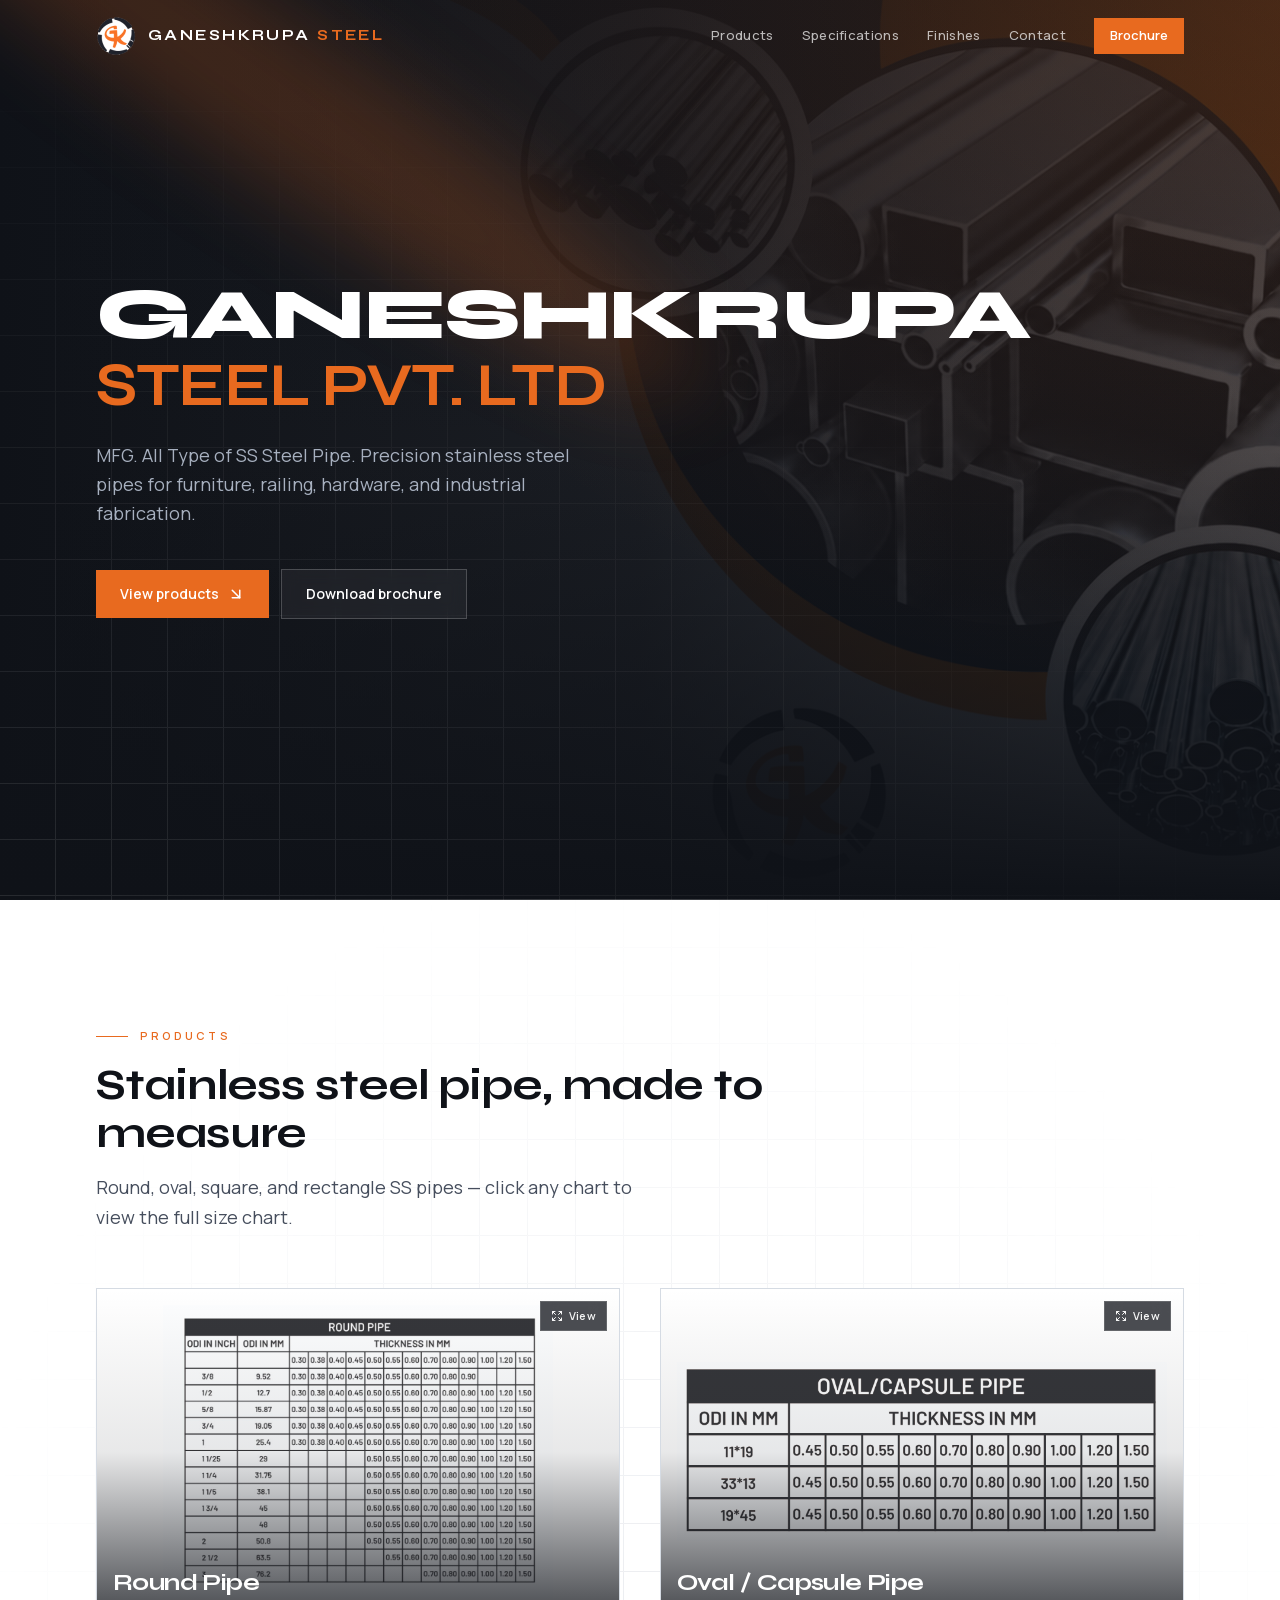
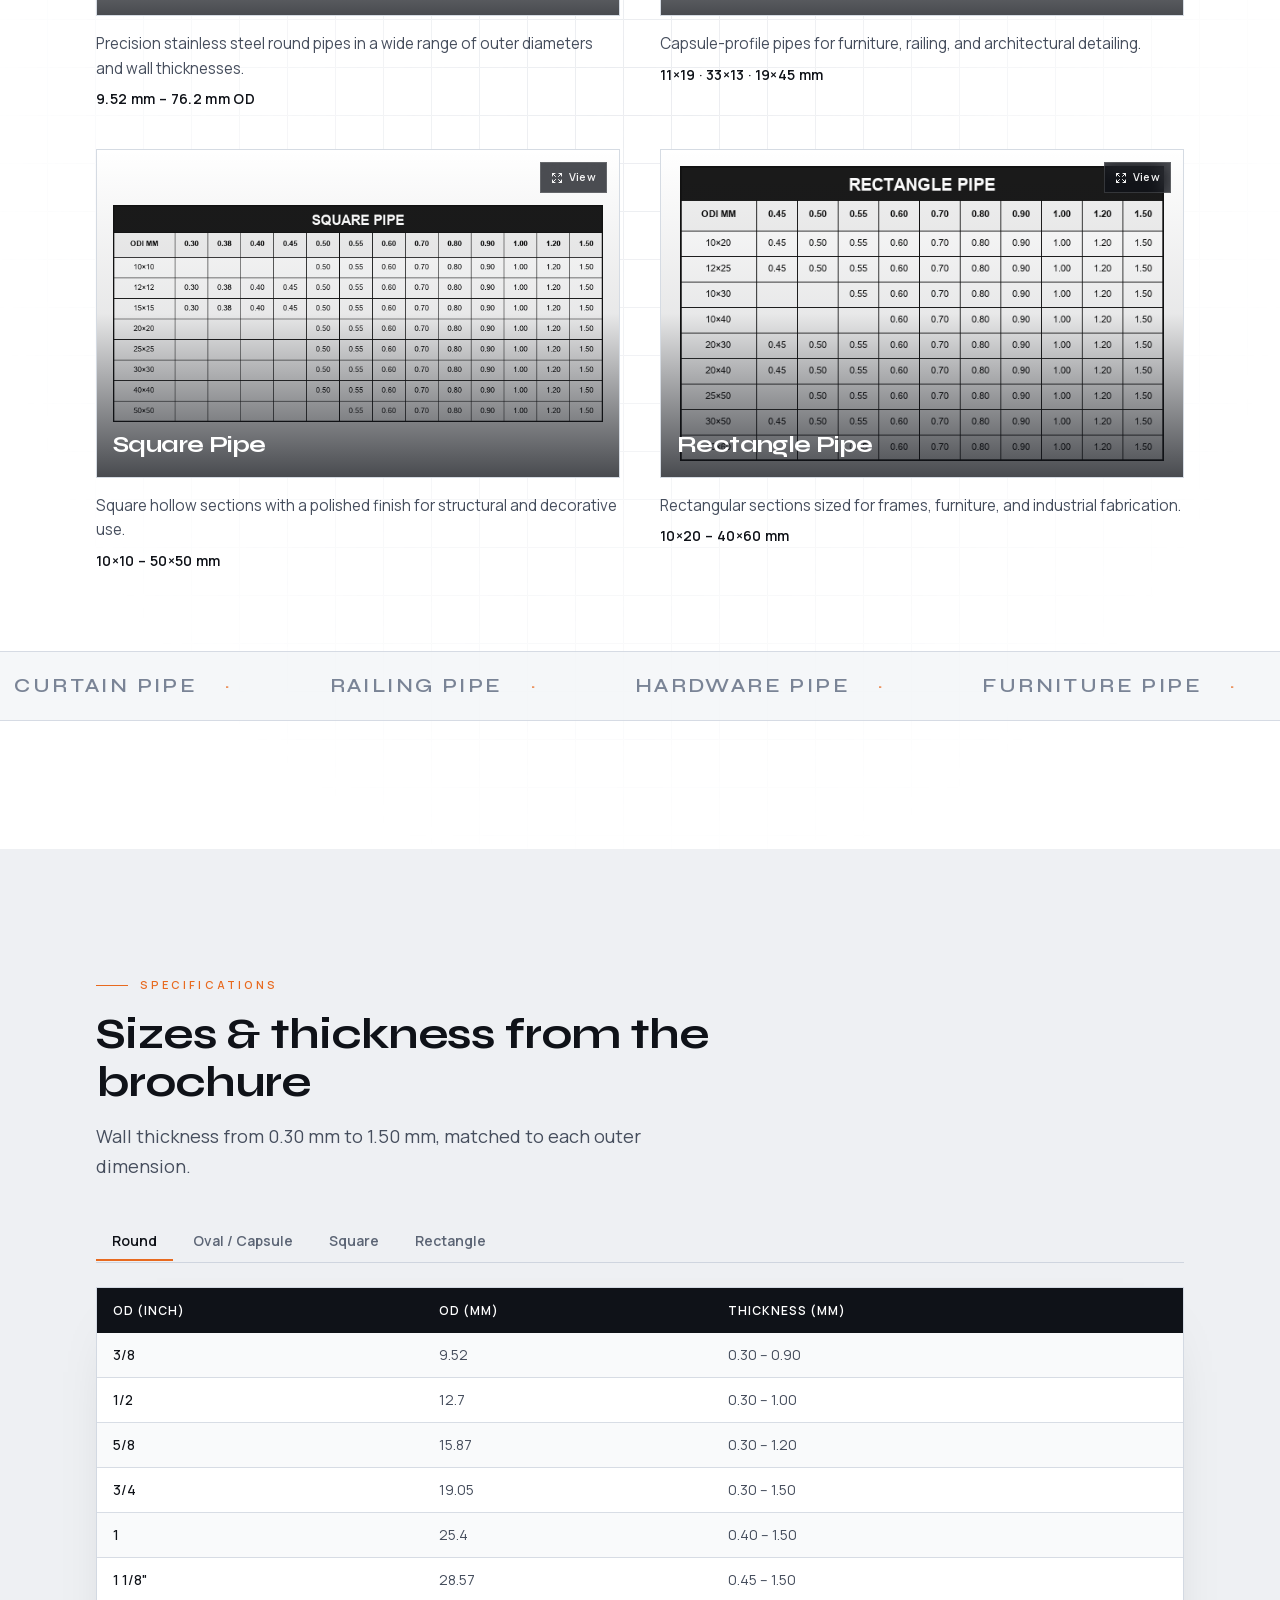
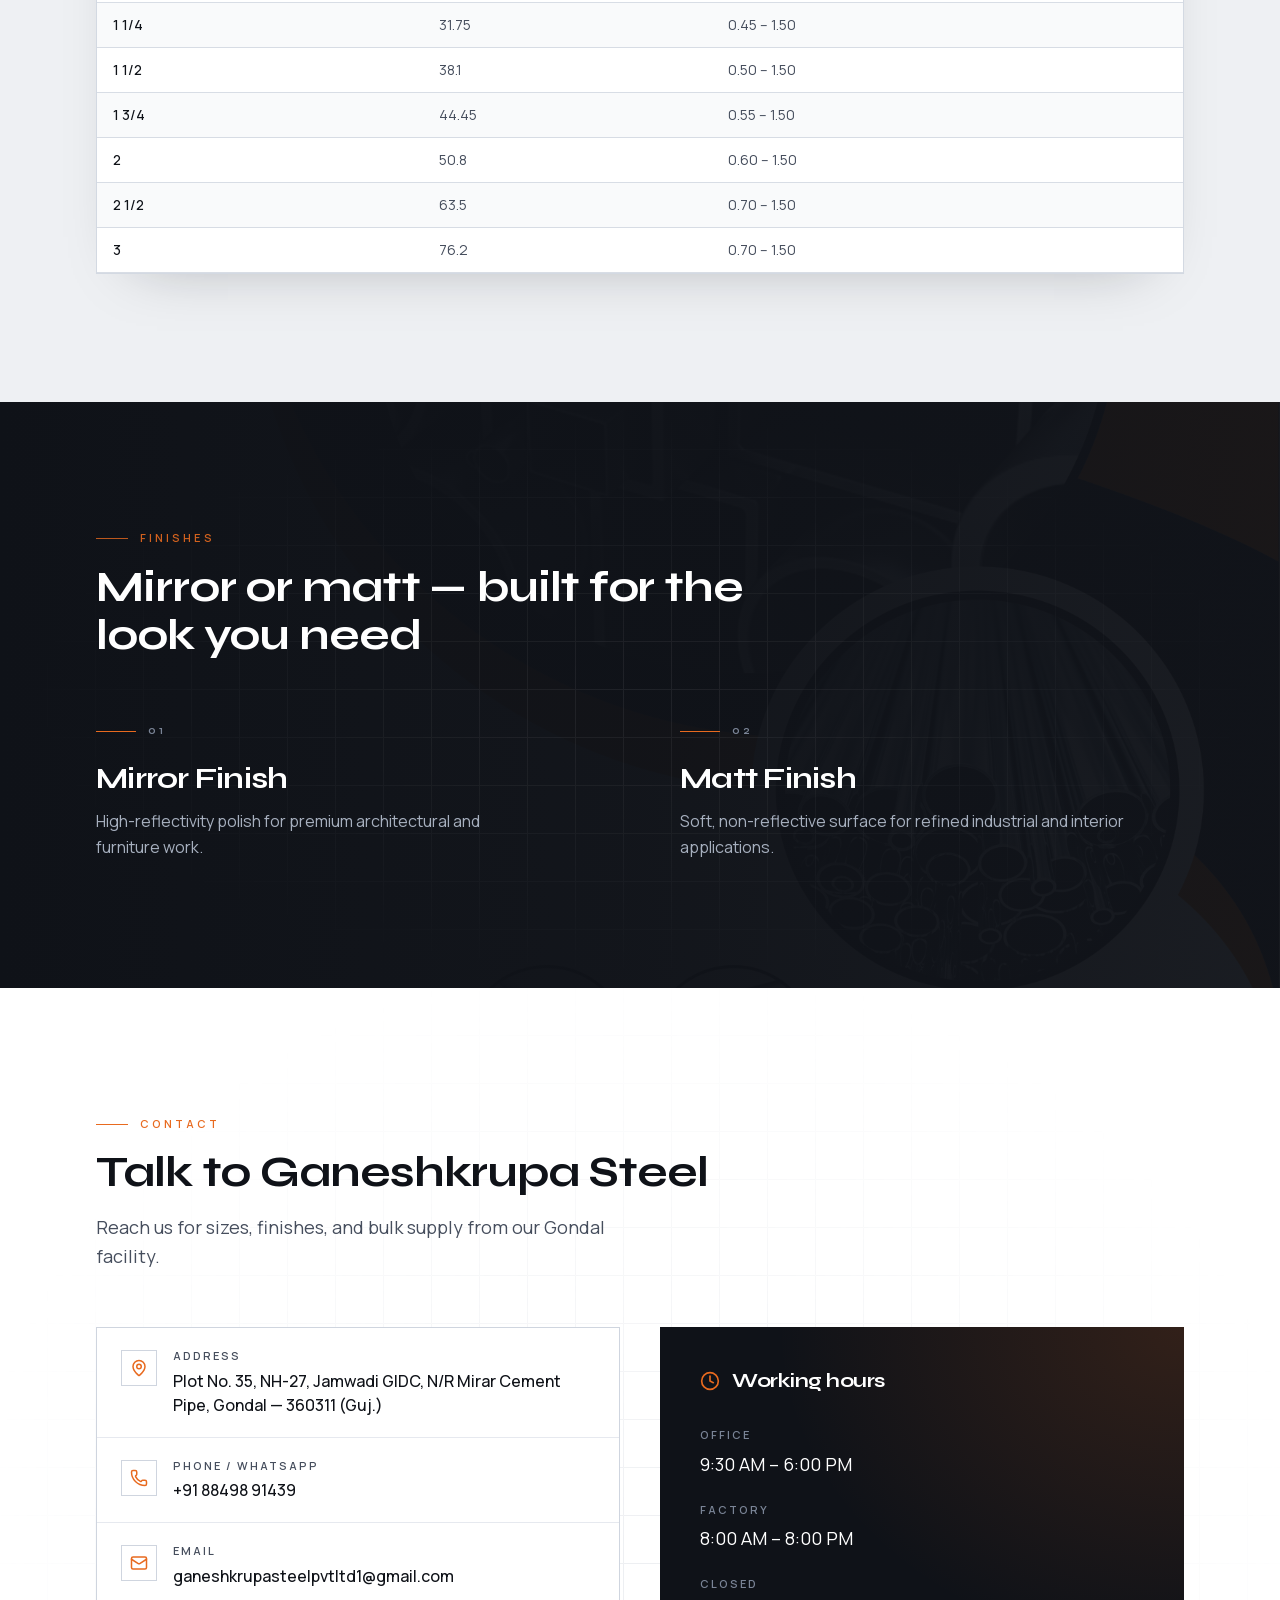
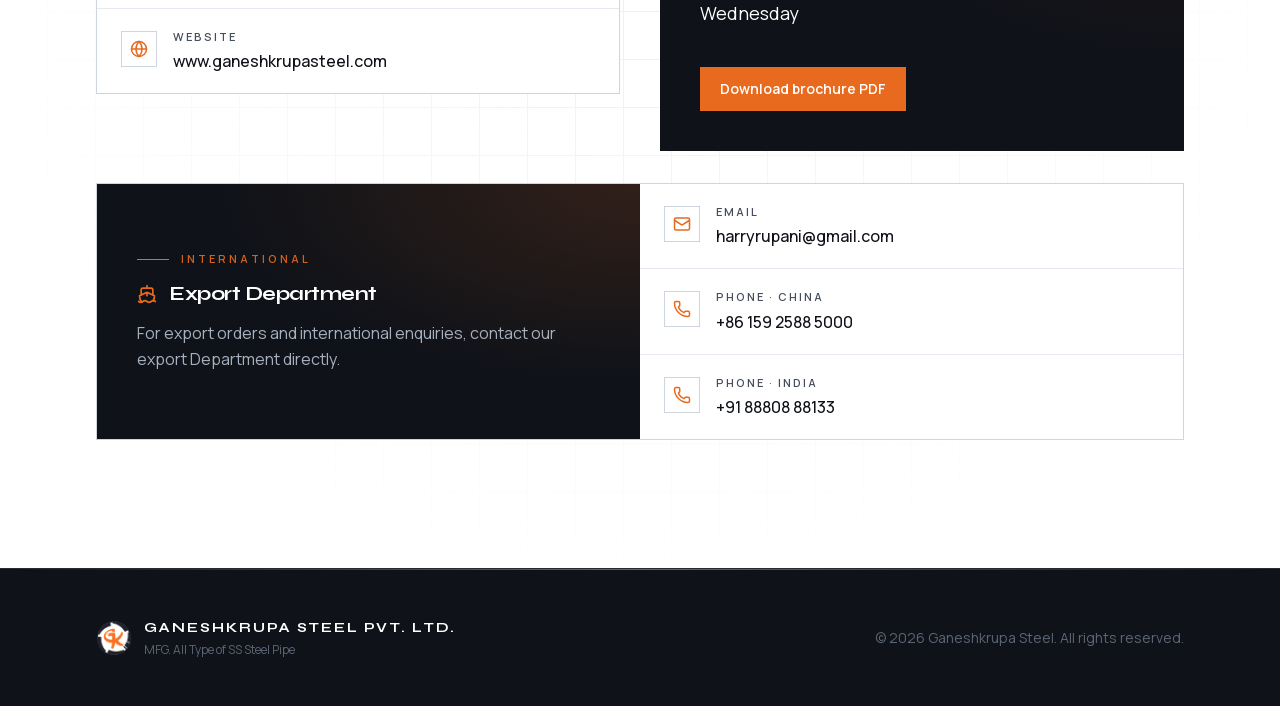
<file: index.html>
<!DOCTYPE html><html lang="en" class="manrope_6fd7433c-module__Zz-jia__variable syne_d3b7805a-module__okMPOG__variable h-full overflow-x-clip antialiased"><head><meta charSet="utf-8"/><meta name="viewport" content="width=device-width, initial-scale=1"/><link rel="preload" href="/_next/static/media/0c795a286deabae8-s.p.3vm0tq4e-zz_5.woff2" as="font" crossorigin="" type="font/woff2"/><link rel="preload" href="/_next/static/media/a343f882a40d2cc9-s.p.1sj6eobyi31rd.woff2" as="font" crossorigin="" type="font/woff2"/><link rel="preload" as="image" href="/assets/logo.png"/><link rel="preload" as="image" href="/assets/ChatGPT-Image-Jul-26-2026-05_28_27-PM.png"/><link rel="stylesheet" href="/_next/static/chunks/3sm0b6b8u8wav.css" data-precedence="next"/><link rel="preload" as="script" fetchPriority="low" href="/_next/static/chunks/0dhbjz-xsmu83.js"/><script src="/_next/static/chunks/15orcrkp-_9ct.js" async=""></script><script src="/_next/static/chunks/1upe53-127sm4.js" async=""></script><script src="/_next/static/chunks/3n2n0kdz7qf-n.js" async=""></script><script src="/_next/static/chunks/turbopack-1q7zpr8ecko52.js" async=""></script><script src="/_next/static/chunks/05-c3ty_6dwfk.js" async=""></script><script src="/_next/static/chunks/14mrh2-p_w84d.js" async=""></script><script src="/_next/static/chunks/0_smj28-b92od.js" async=""></script><meta name="next-size-adjust" content=""/><title>Ganeshkrupa Steel Pvt. Ltd. | SS Steel Pipe Manufacturer</title><meta name="description" content="Manufacturer of all types of stainless steel pipes — round, oval, square, and rectangle. Mirror &amp; matt finish. Gondal, Gujarat."/><link rel="icon" href="/favicon.ico?favicon.2vob68tjqpejf.ico" sizes="256x256" type="image/x-icon"/><link rel="icon" href="/favicon.svg"/><script src="/_next/static/chunks/0cz1d0mv5g_q7.js" noModule=""></script></head><body class="flex min-h-full min-w-0 flex-col overflow-x-clip font-sans"><div hidden=""><!--$--><!--/$--></div><canvas aria-hidden="true" class="pointer-events-none fixed inset-0 z-[60] hidden md:block"></canvas><header class="fixed inset-x-0 top-0 z-50 transition-all duration-500 border-b border-transparent bg-transparent"><div class="mx-auto flex h-14 max-w-6xl items-center justify-between gap-3 px-4 sm:h-16 sm:px-5 md:h-[4.5rem] md:px-8"><a class="flex min-w-0 items-center gap-2.5 sm:gap-3" href="/"><img alt="Ganeshkrupa Steel logo" width="40" height="40" decoding="async" data-nimg="1" class="h-8 w-8 shrink-0 object-contain sm:h-9 sm:w-9 md:h-10 md:w-10" style="color:transparent" src="/assets/logo.png"/><span class="min-w-0 truncate font-display text-xs font-bold tracking-[0.08em] uppercase sm:text-sm sm:tracking-[0.14em] md:text-[0.95rem] md:tracking-[0.16em] text-white">Ganeshkrupa <span class="text-brand">Steel</span></span></a><nav class="hidden items-center gap-1 md:flex"><a href="#products" class="px-3 py-2 text-[13px] font-medium tracking-wide transition-colors text-white/70 hover:text-white">Products</a><a href="#specs" class="px-3 py-2 text-[13px] font-medium tracking-wide transition-colors text-white/70 hover:text-white">Specifications</a><a href="#finishes" class="px-3 py-2 text-[13px] font-medium tracking-wide transition-colors text-white/70 hover:text-white">Finishes</a><a href="#contact" class="px-3 py-2 text-[13px] font-medium tracking-wide transition-colors text-white/70 hover:text-white">Contact</a><a href="/assets/Ganeshkrupa-Steel.pdf" download="" class="ml-3 bg-brand px-4 py-2 text-[13px] font-semibold text-white transition-colors hover:bg-brand-dark">Brochure</a></nav><button type="button" class="inline-flex h-10 w-10 shrink-0 items-center justify-center md:hidden text-white" aria-expanded="false" aria-label="Open menu"><svg xmlns="http://www.w3.org/2000/svg" width="22" height="22" viewBox="0 0 24 24" fill="none" stroke="currentColor" stroke-width="2" stroke-linecap="round" stroke-linejoin="round" class="lucide lucide-menu" aria-hidden="true"><path d="M4 5h16"></path><path d="M4 12h16"></path><path d="M4 19h16"></path></svg></button></div></header><main><section class="grain relative min-h-[100svh] overflow-hidden bg-steel-950 text-white"><img alt="" aria-hidden="true" decoding="async" data-nimg="fill" class="object-cover object-[78%_center] opacity-[0.38] sm:object-[70%_center] sm:opacity-[0.42] md:object-center md:opacity-[0.48]" style="position:absolute;height:100%;width:100%;left:0;top:0;right:0;bottom:0;color:transparent" src="/assets/ChatGPT-Image-Jul-26-2026-05_28_27-PM.png"/><div class="absolute inset-0 bg-gradient-to-b from-steel-950/95 via-steel-950/80 to-steel-950/70 sm:bg-gradient-to-r sm:from-steel-950 sm:via-steel-950/90 sm:to-steel-950/55"></div><div class="absolute inset-0 bg-gradient-to-t from-steel-950 via-transparent to-steel-950/40"></div><div class="absolute inset-0 bg-[radial-gradient(ellipse_at_top_right,rgba(232,106,31,0.14),transparent_55%)]"></div><svg aria-hidden="true" class="pointer-events-none absolute inset-0 h-full w-full hidden stroke-white/10 sm:block [mask-image:radial-gradient(ellipse_at_bottom_left,white,transparent_70%)]"><defs><pattern id="_R_abavb_" width="56" height="56" patternUnits="userSpaceOnUse" x="-1" y="-1"><path d="M.5 56V.5H56" fill="none" stroke-dasharray="0"></path></pattern></defs><rect width="100%" height="100%" stroke-width="0" fill="url(#_R_abavb_)"></rect></svg><svg class="absolute z-[1] h-[169%] w-[138%] animate-spotlight opacity-0 lg:w-[84%] pointer-events-none -top-40 left-0 hidden md:block md:-top-20 md:left-60" xmlns="http://www.w3.org/2000/svg" viewBox="0 0 3787 2842" fill="none" aria-hidden="true"><g filter="url(#spotlight-filter)"><ellipse cx="1924.71" cy="273.501" rx="1924.71" ry="273.501" transform="matrix(-0.822377 -0.568943 -0.568943 0.822377 3631.88 2291.09)" fill="#E86A1F" fill-opacity="0.21"></ellipse></g><defs><filter id="spotlight-filter" x="0.860352" y="0.838989" width="3785.16" height="2840.26" filterUnits="userSpaceOnUse" color-interpolation-filters="sRGB"><feFlood flood-opacity="0" result="BackgroundImageFix"></feFlood><feBlend mode="normal" in="SourceGraphic" in2="BackgroundImageFix" result="shape"></feBlend><feGaussianBlur stdDeviation="151" result="effect1_foregroundBlur"></feGaussianBlur></filter></defs></svg><div class="relative z-10 mx-auto flex min-h-[100svh] w-full max-w-6xl flex-col justify-end px-4 pb-12 pt-24 sm:px-5 sm:pb-16 sm:pt-28 md:justify-center md:px-8 md:pb-24 md:pt-24"><div class="w-full max-w-3xl" style="opacity:0;transform:translateY(32px)"><p class="mb-1 whitespace-nowrap font-display text-[clamp(1.5rem,7.2vw,4.5rem)] font-extrabold leading-[0.95] tracking-tight text-white" style="opacity:0;transform:translateY(12px)">GANESHKRUPA</p><h1 class="whitespace-nowrap font-display text-[clamp(1.25rem,5.5vw,3.75rem)] font-bold leading-[1.05] tracking-tight text-brand" style="opacity:0;transform:translateY(14px)">STEEL PVT. LTD</h1><p class="mt-5 max-w-lg text-[0.95rem] leading-relaxed text-steel-300 sm:mt-6 sm:text-base md:text-lg" style="opacity:0">MFG. All Type of SS Steel Pipe<!-- -->. Precision stainless steel pipes for furniture, railing, hardware, and industrial fabrication.</p><div class="mt-8 flex w-full flex-col gap-3 sm:mt-10 sm:flex-row sm:flex-wrap sm:items-center" style="opacity:0;transform:translateY(10px)"><a href="#products" class="group relative inline-flex w-full items-center justify-center gap-2 overflow-hidden bg-brand px-6 py-3.5 text-sm font-semibold text-white transition-colors hover:bg-brand-dark sm:w-auto"><span class="absolute inset-0 -translate-x-full bg-gradient-to-r from-transparent via-white/20 to-transparent transition-transform duration-700 group-hover:translate-x-full"></span>View products<svg xmlns="http://www.w3.org/2000/svg" width="18" height="18" viewBox="0 0 24 24" fill="none" stroke="currentColor" stroke-width="2" stroke-linecap="round" stroke-linejoin="round" class="lucide lucide-arrow-down-right transition-transform duration-300 group-hover:translate-x-0.5 group-hover:translate-y-0.5" aria-hidden="true"><path d="m7 7 10 10"></path><path d="M17 7v10H7"></path></svg></a><a href="/assets/Ganeshkrupa-Steel.pdf" download="" class="inline-flex w-full items-center justify-center border border-white/20 bg-white/5 px-6 py-3.5 text-sm font-semibold text-white backdrop-blur-sm transition-colors hover:border-white/40 hover:bg-white/10 sm:w-auto">Download brochure</a></div></div></div><div class="pointer-events-none absolute inset-x-0 bottom-0 h-px bg-gradient-to-r from-transparent via-white/20 to-transparent"></div></section><section id="products" class="relative overflow-hidden bg-white py-16 sm:py-24 md:py-32"><svg aria-hidden="true" class="pointer-events-none absolute inset-0 h-full w-full stroke-steel-300/40 [mask-image:radial-gradient(ellipse_at_center,white,transparent_75%)] hidden opacity-60 sm:block"><defs><pattern id="_R_2javb_" width="48" height="48" patternUnits="userSpaceOnUse" x="-1" y="-1"><path d="M.5 48V.5H48" fill="none" stroke-dasharray="0"></path></pattern></defs><rect width="100%" height="100%" stroke-width="0" fill="url(#_R_2javb_)"></rect></svg><div class="relative z-10 mx-auto max-w-6xl px-4 sm:px-5 md:px-8"><div class="min-w-0" style="opacity:0;transform:translateY(28px)"><div class="max-w-2xl"><div class="flex items-center gap-3"><span class="h-px w-6 shrink-0 sm:w-8 bg-brand" aria-hidden="true"></span><p class="text-[10px] font-semibold tracking-[0.22em] uppercase sm:text-[11px] sm:tracking-[0.28em] text-brand">Products</p></div><h2 class="mt-3 font-display text-[1.65rem] font-bold leading-tight tracking-tight sm:mt-4 sm:text-3xl md:text-[2.75rem] md:leading-[1.1] text-steel-950">Stainless steel pipe, made to measure</h2><p class="mt-3 max-w-xl text-[0.95rem] leading-relaxed sm:mt-4 sm:text-base md:text-lg text-steel-600">Round, oval, square, and rectangle SS pipes — click any chart to view the full size chart.</p></div></div><div class="mt-10 grid grid-cols-1 gap-7 sm:mt-14 sm:gap-8 md:grid-cols-2 md:gap-10"><div class="min-w-0 w-full" style="opacity:0;transform:translateY(28px)"><article class="group min-w-0"><button type="button" class="relative block w-full max-w-full cursor-pointer overflow-hidden border border-steel-200/80 bg-steel-50 text-left transition-[border-color,box-shadow] duration-500 hover:border-steel-300 hover:shadow-[0_20px_50px_-28px_rgba(15,18,24,0.35)] focus-visible:outline-2 focus-visible:outline-offset-2 focus-visible:outline-brand" aria-label="Open Round Pipe size chart"><span aria-hidden="true" class="pointer-events-none absolute inset-0 rounded-[inherit] opacity-0 transition-opacity duration-500 group-hover:opacity-100"><span class="absolute inset-[-1px] rounded-[inherit]" style="background:linear-gradient(105deg, transparent 30%, rgba(243,112,33,0.55) 50%, transparent 70%);background-size:220% 100%;animation:sheen 6s ease-in-out infinite;-webkit-mask:linear-gradient(#fff 0 0) content-box, linear-gradient(#fff 0 0);-webkit-mask-composite:xor;mask-composite:exclude;padding:1px"></span></span><div class="relative aspect-[4/3] sm:aspect-[16/10]"><img alt="Round Pipe size chart" loading="lazy" decoding="async" data-nimg="fill" class="object-contain bg-white p-2 transition-transform duration-700 ease-out group-hover:scale-[1.025] sm:p-3 md:p-4" style="position:absolute;height:100%;width:100%;left:0;top:0;right:0;bottom:0;color:transparent" src="/assets/products/round-pipe.png"/><div class="pointer-events-none absolute inset-0 bg-gradient-to-t from-steel-950/80 via-steel-950/10 to-transparent opacity-95"></div><span class="absolute bottom-3 left-3 max-w-[70%] font-display text-lg font-bold tracking-tight text-white sm:bottom-4 sm:left-4 sm:text-xl md:text-2xl">Round Pipe</span><span class="absolute right-2.5 top-2.5 inline-flex items-center gap-1 border border-white/15 bg-steel-950/75 px-2 py-1 text-[10px] font-semibold tracking-wide text-white/95 backdrop-blur-sm sm:right-3 sm:top-3 sm:gap-1.5 sm:px-2.5 sm:py-1.5 sm:text-[11px]"><svg xmlns="http://www.w3.org/2000/svg" width="12" height="12" viewBox="0 0 24 24" fill="none" stroke="currentColor" stroke-width="2" stroke-linecap="round" stroke-linejoin="round" class="lucide lucide-expand shrink-0" aria-hidden="true"><path d="m15 15 6 6"></path><path d="m15 9 6-6"></path><path d="M21 16v5h-5"></path><path d="M21 8V3h-5"></path><path d="M3 16v5h5"></path><path d="m3 21 6-6"></path><path d="M3 8V3h5"></path><path d="M9 9 3 3"></path></svg>View</span></div></button><p class="mt-3 text-sm leading-relaxed text-steel-600 sm:mt-4 md:text-[0.95rem]">Precision stainless steel round pipes in a wide range of outer diameters and wall thicknesses.</p><p class="mt-1.5 text-sm font-semibold tracking-wide text-steel-950 sm:mt-2">9.52 mm – 76.2 mm OD</p></article></div><div class="min-w-0 w-full" style="opacity:0;transform:translateY(28px)"><article class="group min-w-0"><button type="button" class="relative block w-full max-w-full cursor-pointer overflow-hidden border border-steel-200/80 bg-steel-50 text-left transition-[border-color,box-shadow] duration-500 hover:border-steel-300 hover:shadow-[0_20px_50px_-28px_rgba(15,18,24,0.35)] focus-visible:outline-2 focus-visible:outline-offset-2 focus-visible:outline-brand" aria-label="Open Oval / Capsule Pipe size chart"><span aria-hidden="true" class="pointer-events-none absolute inset-0 rounded-[inherit] opacity-0 transition-opacity duration-500 group-hover:opacity-100"><span class="absolute inset-[-1px] rounded-[inherit]" style="background:linear-gradient(105deg, transparent 30%, rgba(243,112,33,0.55) 50%, transparent 70%);background-size:220% 100%;animation:sheen 6s ease-in-out infinite;-webkit-mask:linear-gradient(#fff 0 0) content-box, linear-gradient(#fff 0 0);-webkit-mask-composite:xor;mask-composite:exclude;padding:1px"></span></span><div class="relative aspect-[4/3] sm:aspect-[16/10]"><img alt="Oval / Capsule Pipe size chart" loading="lazy" decoding="async" data-nimg="fill" class="object-contain bg-white p-2 transition-transform duration-700 ease-out group-hover:scale-[1.025] sm:p-3 md:p-4" style="position:absolute;height:100%;width:100%;left:0;top:0;right:0;bottom:0;color:transparent" src="/assets/products/oval-pipe.png"/><div class="pointer-events-none absolute inset-0 bg-gradient-to-t from-steel-950/80 via-steel-950/10 to-transparent opacity-95"></div><span class="absolute bottom-3 left-3 max-w-[70%] font-display text-lg font-bold tracking-tight text-white sm:bottom-4 sm:left-4 sm:text-xl md:text-2xl">Oval / Capsule Pipe</span><span class="absolute right-2.5 top-2.5 inline-flex items-center gap-1 border border-white/15 bg-steel-950/75 px-2 py-1 text-[10px] font-semibold tracking-wide text-white/95 backdrop-blur-sm sm:right-3 sm:top-3 sm:gap-1.5 sm:px-2.5 sm:py-1.5 sm:text-[11px]"><svg xmlns="http://www.w3.org/2000/svg" width="12" height="12" viewBox="0 0 24 24" fill="none" stroke="currentColor" stroke-width="2" stroke-linecap="round" stroke-linejoin="round" class="lucide lucide-expand shrink-0" aria-hidden="true"><path d="m15 15 6 6"></path><path d="m15 9 6-6"></path><path d="M21 16v5h-5"></path><path d="M21 8V3h-5"></path><path d="M3 16v5h5"></path><path d="m3 21 6-6"></path><path d="M3 8V3h5"></path><path d="M9 9 3 3"></path></svg>View</span></div></button><p class="mt-3 text-sm leading-relaxed text-steel-600 sm:mt-4 md:text-[0.95rem]">Capsule-profile pipes for furniture, railing, and architectural detailing.</p><p class="mt-1.5 text-sm font-semibold tracking-wide text-steel-950 sm:mt-2">11×19 · 33×13 · 19×45 mm</p></article></div><div class="min-w-0 w-full" style="opacity:0;transform:translateY(28px)"><article class="group min-w-0"><button type="button" class="relative block w-full max-w-full cursor-pointer overflow-hidden border border-steel-200/80 bg-steel-50 text-left transition-[border-color,box-shadow] duration-500 hover:border-steel-300 hover:shadow-[0_20px_50px_-28px_rgba(15,18,24,0.35)] focus-visible:outline-2 focus-visible:outline-offset-2 focus-visible:outline-brand" aria-label="Open Square Pipe size chart"><span aria-hidden="true" class="pointer-events-none absolute inset-0 rounded-[inherit] opacity-0 transition-opacity duration-500 group-hover:opacity-100"><span class="absolute inset-[-1px] rounded-[inherit]" style="background:linear-gradient(105deg, transparent 30%, rgba(243,112,33,0.55) 50%, transparent 70%);background-size:220% 100%;animation:sheen 6s ease-in-out infinite;-webkit-mask:linear-gradient(#fff 0 0) content-box, linear-gradient(#fff 0 0);-webkit-mask-composite:xor;mask-composite:exclude;padding:1px"></span></span><div class="relative aspect-[4/3] sm:aspect-[16/10]"><img alt="Square Pipe size chart" loading="lazy" decoding="async" data-nimg="fill" class="object-contain bg-white p-2 transition-transform duration-700 ease-out group-hover:scale-[1.025] sm:p-3 md:p-4" style="position:absolute;height:100%;width:100%;left:0;top:0;right:0;bottom:0;color:transparent" src="/assets/products/square-pipe.png"/><div class="pointer-events-none absolute inset-0 bg-gradient-to-t from-steel-950/80 via-steel-950/10 to-transparent opacity-95"></div><span class="absolute bottom-3 left-3 max-w-[70%] font-display text-lg font-bold tracking-tight text-white sm:bottom-4 sm:left-4 sm:text-xl md:text-2xl">Square Pipe</span><span class="absolute right-2.5 top-2.5 inline-flex items-center gap-1 border border-white/15 bg-steel-950/75 px-2 py-1 text-[10px] font-semibold tracking-wide text-white/95 backdrop-blur-sm sm:right-3 sm:top-3 sm:gap-1.5 sm:px-2.5 sm:py-1.5 sm:text-[11px]"><svg xmlns="http://www.w3.org/2000/svg" width="12" height="12" viewBox="0 0 24 24" fill="none" stroke="currentColor" stroke-width="2" stroke-linecap="round" stroke-linejoin="round" class="lucide lucide-expand shrink-0" aria-hidden="true"><path d="m15 15 6 6"></path><path d="m15 9 6-6"></path><path d="M21 16v5h-5"></path><path d="M21 8V3h-5"></path><path d="M3 16v5h5"></path><path d="m3 21 6-6"></path><path d="M3 8V3h5"></path><path d="M9 9 3 3"></path></svg>View</span></div></button><p class="mt-3 text-sm leading-relaxed text-steel-600 sm:mt-4 md:text-[0.95rem]">Square hollow sections with a polished finish for structural and decorative use.</p><p class="mt-1.5 text-sm font-semibold tracking-wide text-steel-950 sm:mt-2">10×10 – 50×50 mm</p></article></div><div class="min-w-0 w-full" style="opacity:0;transform:translateY(28px)"><article class="group min-w-0"><button type="button" class="relative block w-full max-w-full cursor-pointer overflow-hidden border border-steel-200/80 bg-steel-50 text-left transition-[border-color,box-shadow] duration-500 hover:border-steel-300 hover:shadow-[0_20px_50px_-28px_rgba(15,18,24,0.35)] focus-visible:outline-2 focus-visible:outline-offset-2 focus-visible:outline-brand" aria-label="Open Rectangle Pipe size chart"><span aria-hidden="true" class="pointer-events-none absolute inset-0 rounded-[inherit] opacity-0 transition-opacity duration-500 group-hover:opacity-100"><span class="absolute inset-[-1px] rounded-[inherit]" style="background:linear-gradient(105deg, transparent 30%, rgba(243,112,33,0.55) 50%, transparent 70%);background-size:220% 100%;animation:sheen 6s ease-in-out infinite;-webkit-mask:linear-gradient(#fff 0 0) content-box, linear-gradient(#fff 0 0);-webkit-mask-composite:xor;mask-composite:exclude;padding:1px"></span></span><div class="relative aspect-[4/3] sm:aspect-[16/10]"><img alt="Rectangle Pipe size chart" loading="lazy" decoding="async" data-nimg="fill" class="object-contain bg-white p-2 transition-transform duration-700 ease-out group-hover:scale-[1.025] sm:p-3 md:p-4" style="position:absolute;height:100%;width:100%;left:0;top:0;right:0;bottom:0;color:transparent" src="/assets/products/rectangle-pipe.png"/><div class="pointer-events-none absolute inset-0 bg-gradient-to-t from-steel-950/80 via-steel-950/10 to-transparent opacity-95"></div><span class="absolute bottom-3 left-3 max-w-[70%] font-display text-lg font-bold tracking-tight text-white sm:bottom-4 sm:left-4 sm:text-xl md:text-2xl">Rectangle Pipe</span><span class="absolute right-2.5 top-2.5 inline-flex items-center gap-1 border border-white/15 bg-steel-950/75 px-2 py-1 text-[10px] font-semibold tracking-wide text-white/95 backdrop-blur-sm sm:right-3 sm:top-3 sm:gap-1.5 sm:px-2.5 sm:py-1.5 sm:text-[11px]"><svg xmlns="http://www.w3.org/2000/svg" width="12" height="12" viewBox="0 0 24 24" fill="none" stroke="currentColor" stroke-width="2" stroke-linecap="round" stroke-linejoin="round" class="lucide lucide-expand shrink-0" aria-hidden="true"><path d="m15 15 6 6"></path><path d="m15 9 6-6"></path><path d="M21 16v5h-5"></path><path d="M21 8V3h-5"></path><path d="M3 16v5h5"></path><path d="m3 21 6-6"></path><path d="M3 8V3h5"></path><path d="M9 9 3 3"></path></svg>View</span></div></button><p class="mt-3 text-sm leading-relaxed text-steel-600 sm:mt-4 md:text-[0.95rem]">Rectangular sections sized for frames, furniture, and industrial fabrication.</p><p class="mt-1.5 text-sm font-semibold tracking-wide text-steel-950 sm:mt-2">10×20 – 40×60 mm</p></article></div></div></div><div class="relative z-10 mt-14 overflow-hidden border-y border-steel-200/80 bg-steel-50/80 py-4 sm:mt-20 sm:py-5"><div class="group flex overflow-hidden [--duration:40s] [--gap:1.25rem] sm:[--gap:2.5rem]"><div class="flex min-w-full shrink-0 items-center justify-around gap-[var(--gap)] animate-marquee group-hover:[animation-play-state:paused]"><span class="whitespace-nowrap font-display text-base font-semibold tracking-[0.12em] text-steel-400 uppercase sm:text-lg md:text-xl">Curtain Pipe<span class="mx-4 text-brand/70 sm:mx-7">·</span></span><span class="whitespace-nowrap font-display text-base font-semibold tracking-[0.12em] text-steel-400 uppercase sm:text-lg md:text-xl">Railing Pipe<span class="mx-4 text-brand/70 sm:mx-7">·</span></span><span class="whitespace-nowrap font-display text-base font-semibold tracking-[0.12em] text-steel-400 uppercase sm:text-lg md:text-xl">Hardware Pipe<span class="mx-4 text-brand/70 sm:mx-7">·</span></span><span class="whitespace-nowrap font-display text-base font-semibold tracking-[0.12em] text-steel-400 uppercase sm:text-lg md:text-xl">Furniture Pipe<span class="mx-4 text-brand/70 sm:mx-7">·</span></span></div><div class="flex min-w-full shrink-0 items-center justify-around gap-[var(--gap)] animate-marquee group-hover:[animation-play-state:paused]" aria-hidden="true"><span class="whitespace-nowrap font-display text-base font-semibold tracking-[0.12em] text-steel-400 uppercase sm:text-lg md:text-xl">Curtain Pipe<span class="mx-4 text-brand/70 sm:mx-7">·</span></span><span class="whitespace-nowrap font-display text-base font-semibold tracking-[0.12em] text-steel-400 uppercase sm:text-lg md:text-xl">Railing Pipe<span class="mx-4 text-brand/70 sm:mx-7">·</span></span><span class="whitespace-nowrap font-display text-base font-semibold tracking-[0.12em] text-steel-400 uppercase sm:text-lg md:text-xl">Hardware Pipe<span class="mx-4 text-brand/70 sm:mx-7">·</span></span><span class="whitespace-nowrap font-display text-base font-semibold tracking-[0.12em] text-steel-400 uppercase sm:text-lg md:text-xl">Furniture Pipe<span class="mx-4 text-brand/70 sm:mx-7">·</span></span></div></div></div></section><section id="specs" class="relative overflow-x-clip bg-background py-16 sm:py-24 md:py-32"><div class="mx-auto max-w-6xl px-4 sm:px-5 md:px-8"><div class="min-w-0" style="opacity:0;transform:translateY(28px)"><div class="max-w-2xl"><div class="flex items-center gap-3"><span class="h-px w-6 shrink-0 sm:w-8 bg-brand" aria-hidden="true"></span><p class="text-[10px] font-semibold tracking-[0.22em] uppercase sm:text-[11px] sm:tracking-[0.28em] text-brand">Specifications</p></div><h2 class="mt-3 font-display text-[1.65rem] font-bold leading-tight tracking-tight sm:mt-4 sm:text-3xl md:text-[2.75rem] md:leading-[1.1] text-steel-950">Sizes &amp; thickness from the brochure</h2><p class="mt-3 max-w-xl text-[0.95rem] leading-relaxed sm:mt-4 sm:text-base md:text-lg text-steel-600">Wall thickness from 0.30 mm to 1.50 mm, matched to each outer dimension.</p></div></div><div class="mt-8 min-w-0 sm:mt-10" style="opacity:0;transform:translateY(28px)"><div class="-mx-4 overflow-x-auto px-4 sm:mx-0 sm:overflow-visible sm:px-0"><div class="relative flex w-max min-w-full gap-1 border-b border-steel-200 pb-px sm:w-full sm:flex-wrap"><button type="button" class="relative shrink-0 px-3 py-2.5 text-sm font-semibold transition-colors sm:px-4 text-steel-950"><span class="absolute inset-x-0 bottom-0 h-[2px] bg-brand"></span><span class="sm:hidden">Round</span><span class="hidden sm:inline">Round</span></button><button type="button" class="relative shrink-0 px-3 py-2.5 text-sm font-semibold transition-colors sm:px-4 text-steel-500 hover:text-steel-800"><span class="sm:hidden">Oval</span><span class="hidden sm:inline">Oval / Capsule</span></button><button type="button" class="relative shrink-0 px-3 py-2.5 text-sm font-semibold transition-colors sm:px-4 text-steel-500 hover:text-steel-800"><span class="sm:hidden">Square</span><span class="hidden sm:inline">Square</span></button><button type="button" class="relative shrink-0 px-3 py-2.5 text-sm font-semibold transition-colors sm:px-4 text-steel-500 hover:text-steel-800"><span class="sm:hidden">Rect</span><span class="hidden sm:inline">Rectangle</span></button></div></div><div class="mt-5 overflow-x-auto overscroll-x-contain border border-steel-200/90 bg-white shadow-[0_24px_60px_-40px_rgba(15,18,24,0.35)] sm:mt-6 [-webkit-overflow-scrolling:touch]"><div style="opacity:0;transform:translateY(8px)"><table class="w-full min-w-[360px] border-collapse text-left text-sm sm:min-w-[420px]"><thead><tr class="bg-steel-950 text-white"><th class="whitespace-nowrap px-3 py-3 text-[11px] font-semibold tracking-[0.06em] uppercase sm:px-4 sm:py-3.5 sm:text-[12px] sm:tracking-[0.08em]">OD (inch)</th><th class="whitespace-nowrap px-3 py-3 text-[11px] font-semibold tracking-[0.06em] uppercase sm:px-4 sm:py-3.5 sm:text-[12px] sm:tracking-[0.08em]">OD (mm)</th><th class="whitespace-nowrap px-3 py-3 text-[11px] font-semibold tracking-[0.06em] uppercase sm:px-4 sm:py-3.5 sm:text-[12px] sm:tracking-[0.08em]">Thickness (mm)</th></tr></thead><tbody><tr class="border-b border-steel-200/80 bg-white transition-colors odd:bg-steel-50/50"><td class="whitespace-nowrap px-3 py-2.5 sm:px-4 sm:py-3 font-medium text-steel-950">3/8</td><td class="whitespace-nowrap px-3 py-2.5 sm:px-4 sm:py-3 text-steel-600">9.52</td><td class="whitespace-nowrap px-3 py-2.5 sm:px-4 sm:py-3 text-steel-600">0.30 – 0.90</td></tr><tr class="border-b border-steel-200/80 bg-white transition-colors odd:bg-steel-50/50"><td class="whitespace-nowrap px-3 py-2.5 sm:px-4 sm:py-3 font-medium text-steel-950">1/2</td><td class="whitespace-nowrap px-3 py-2.5 sm:px-4 sm:py-3 text-steel-600">12.7</td><td class="whitespace-nowrap px-3 py-2.5 sm:px-4 sm:py-3 text-steel-600">0.30 – 1.00</td></tr><tr class="border-b border-steel-200/80 bg-white transition-colors odd:bg-steel-50/50"><td class="whitespace-nowrap px-3 py-2.5 sm:px-4 sm:py-3 font-medium text-steel-950">5/8</td><td class="whitespace-nowrap px-3 py-2.5 sm:px-4 sm:py-3 text-steel-600">15.87</td><td class="whitespace-nowrap px-3 py-2.5 sm:px-4 sm:py-3 text-steel-600">0.30 – 1.20</td></tr><tr class="border-b border-steel-200/80 bg-white transition-colors odd:bg-steel-50/50"><td class="whitespace-nowrap px-3 py-2.5 sm:px-4 sm:py-3 font-medium text-steel-950">3/4</td><td class="whitespace-nowrap px-3 py-2.5 sm:px-4 sm:py-3 text-steel-600">19.05</td><td class="whitespace-nowrap px-3 py-2.5 sm:px-4 sm:py-3 text-steel-600">0.30 – 1.50</td></tr><tr class="border-b border-steel-200/80 bg-white transition-colors odd:bg-steel-50/50"><td class="whitespace-nowrap px-3 py-2.5 sm:px-4 sm:py-3 font-medium text-steel-950">1</td><td class="whitespace-nowrap px-3 py-2.5 sm:px-4 sm:py-3 text-steel-600">25.4</td><td class="whitespace-nowrap px-3 py-2.5 sm:px-4 sm:py-3 text-steel-600">0.40 – 1.50</td></tr><tr class="border-b border-steel-200/80 bg-white transition-colors odd:bg-steel-50/50"><td class="whitespace-nowrap px-3 py-2.5 sm:px-4 sm:py-3 font-medium text-steel-950">1 1/8&quot;</td><td class="whitespace-nowrap px-3 py-2.5 sm:px-4 sm:py-3 text-steel-600">28.57</td><td class="whitespace-nowrap px-3 py-2.5 sm:px-4 sm:py-3 text-steel-600">0.45 – 1.50</td></tr><tr class="border-b border-steel-200/80 bg-white transition-colors odd:bg-steel-50/50"><td class="whitespace-nowrap px-3 py-2.5 sm:px-4 sm:py-3 font-medium text-steel-950">1 1/4</td><td class="whitespace-nowrap px-3 py-2.5 sm:px-4 sm:py-3 text-steel-600">31.75</td><td class="whitespace-nowrap px-3 py-2.5 sm:px-4 sm:py-3 text-steel-600">0.45 – 1.50</td></tr><tr class="border-b border-steel-200/80 bg-white transition-colors odd:bg-steel-50/50"><td class="whitespace-nowrap px-3 py-2.5 sm:px-4 sm:py-3 font-medium text-steel-950">1 1/2</td><td class="whitespace-nowrap px-3 py-2.5 sm:px-4 sm:py-3 text-steel-600">38.1</td><td class="whitespace-nowrap px-3 py-2.5 sm:px-4 sm:py-3 text-steel-600">0.50 – 1.50</td></tr><tr class="border-b border-steel-200/80 bg-white transition-colors odd:bg-steel-50/50"><td class="whitespace-nowrap px-3 py-2.5 sm:px-4 sm:py-3 font-medium text-steel-950">1 3/4</td><td class="whitespace-nowrap px-3 py-2.5 sm:px-4 sm:py-3 text-steel-600">44.45</td><td class="whitespace-nowrap px-3 py-2.5 sm:px-4 sm:py-3 text-steel-600">0.55 – 1.50</td></tr><tr class="border-b border-steel-200/80 bg-white transition-colors odd:bg-steel-50/50"><td class="whitespace-nowrap px-3 py-2.5 sm:px-4 sm:py-3 font-medium text-steel-950">2</td><td class="whitespace-nowrap px-3 py-2.5 sm:px-4 sm:py-3 text-steel-600">50.8</td><td class="whitespace-nowrap px-3 py-2.5 sm:px-4 sm:py-3 text-steel-600">0.60 – 1.50</td></tr><tr class="border-b border-steel-200/80 bg-white transition-colors odd:bg-steel-50/50"><td class="whitespace-nowrap px-3 py-2.5 sm:px-4 sm:py-3 font-medium text-steel-950">2 1/2</td><td class="whitespace-nowrap px-3 py-2.5 sm:px-4 sm:py-3 text-steel-600">63.5</td><td class="whitespace-nowrap px-3 py-2.5 sm:px-4 sm:py-3 text-steel-600">0.70 – 1.50</td></tr><tr class="border-b border-steel-200/80 bg-white transition-colors odd:bg-steel-50/50"><td class="whitespace-nowrap px-3 py-2.5 sm:px-4 sm:py-3 font-medium text-steel-950">3</td><td class="whitespace-nowrap px-3 py-2.5 sm:px-4 sm:py-3 text-steel-600">76.2</td><td class="whitespace-nowrap px-3 py-2.5 sm:px-4 sm:py-3 text-steel-600">0.70 – 1.50</td></tr></tbody></table></div></div></div></div></section><section id="finishes" class="grain relative overflow-hidden bg-steel-950 py-16 text-white sm:py-24 md:py-32"><img alt="Mirror and matt finish stainless steel pipes" loading="lazy" decoding="async" data-nimg="fill" class="object-cover opacity-[0.18]" style="position:absolute;height:100%;width:100%;left:0;top:0;right:0;bottom:0;color:transparent" src="/assets/04.jpg"/><div class="absolute inset-0 bg-gradient-to-b from-steel-950 via-steel-950/92 to-steel-950/80 sm:bg-gradient-to-r sm:from-steel-950 sm:via-steel-950/92 sm:to-steel-950/75"></div><svg aria-hidden="true" class="pointer-events-none absolute inset-0 h-full w-full hidden stroke-white/[0.07] sm:block [mask-image:radial-gradient(ellipse_at_center,white,transparent_72%)]"><defs><pattern id="_R_73avb_" width="48" height="48" patternUnits="userSpaceOnUse" x="-1" y="-1"><path d="M.5 48V.5H48" fill="none" stroke-dasharray="0"></path></pattern></defs><rect width="100%" height="100%" stroke-width="0" fill="url(#_R_73avb_)"></rect></svg><div class="relative z-10 mx-auto max-w-6xl px-4 sm:px-5 md:px-8"><div class="min-w-0" style="opacity:0;transform:translateY(28px)"><div class="max-w-2xl"><div class="flex items-center gap-3"><span class="h-px w-6 shrink-0 sm:w-8 bg-brand/80" aria-hidden="true"></span><p class="text-[10px] font-semibold tracking-[0.22em] uppercase sm:text-[11px] sm:tracking-[0.28em] text-brand/90">Finishes</p></div><h2 class="mt-3 font-display text-[1.65rem] font-bold leading-tight tracking-tight sm:mt-4 sm:text-3xl md:text-[2.75rem] md:leading-[1.1] text-white">Mirror or matt — built for the look you need</h2></div></div><div class="mt-10 grid gap-10 sm:mt-16 sm:gap-14 md:grid-cols-2 md:gap-20"><div class="min-w-0" style="opacity:0;transform:translateY(28px)"><div><div class="mb-4 flex items-center gap-3 sm:mb-5"><span class="h-px w-10 bg-brand" aria-hidden="true"></span><span class="font-display text-[11px] font-semibold tracking-[0.28em] text-steel-400 uppercase">0<!-- -->1</span></div><h3 class="font-display text-xl font-bold tracking-tight sm:text-2xl md:text-3xl">Mirror Finish</h3><p class="mt-3 max-w-md text-[0.95rem] leading-relaxed text-steel-300 sm:text-base">High-reflectivity polish for premium architectural and furniture work.</p></div></div><div class="min-w-0" style="opacity:0;transform:translateY(28px)"><div><div class="mb-4 flex items-center gap-3 sm:mb-5"><span class="h-px w-10 bg-brand" aria-hidden="true"></span><span class="font-display text-[11px] font-semibold tracking-[0.28em] text-steel-400 uppercase">0<!-- -->2</span></div><h3 class="font-display text-xl font-bold tracking-tight sm:text-2xl md:text-3xl">Matt Finish</h3><p class="mt-3 max-w-md text-[0.95rem] leading-relaxed text-steel-300 sm:text-base">Soft, non-reflective surface for refined industrial and interior applications.</p></div></div></div></div></section><section id="contact" class="relative overflow-hidden bg-white py-16 sm:py-24 md:py-32"><svg aria-hidden="true" class="pointer-events-none absolute inset-0 h-full w-full stroke-steel-300/40 [mask-image:radial-gradient(ellipse_at_center,white,transparent_75%)] hidden opacity-50 sm:block"><defs><pattern id="_R_3bavb_" width="48" height="48" patternUnits="userSpaceOnUse" x="-1" y="-1"><path d="M.5 48V.5H48" fill="none" stroke-dasharray="0"></path></pattern></defs><rect width="100%" height="100%" stroke-width="0" fill="url(#_R_3bavb_)"></rect></svg><div class="relative z-10 mx-auto max-w-6xl px-4 sm:px-5 md:px-8"><div class="min-w-0" style="opacity:0;transform:translateY(28px)"><div class="max-w-2xl"><div class="flex items-center gap-3"><span class="h-px w-6 shrink-0 sm:w-8 bg-brand" aria-hidden="true"></span><p class="text-[10px] font-semibold tracking-[0.22em] uppercase sm:text-[11px] sm:tracking-[0.28em] text-brand">Contact</p></div><h2 class="mt-3 font-display text-[1.65rem] font-bold leading-tight tracking-tight sm:mt-4 sm:text-3xl md:text-[2.75rem] md:leading-[1.1] text-steel-950">Talk to Ganeshkrupa Steel</h2><p class="mt-3 max-w-xl text-[0.95rem] leading-relaxed sm:mt-4 sm:text-base md:text-lg text-steel-600">Reach us for sizes, finishes, and bulk supply from our Gondal facility.</p></div></div><div class="mt-10 grid grid-cols-1 gap-6 sm:mt-14 sm:gap-8 md:grid-cols-2 md:gap-10"><div class="min-w-0" style="opacity:0;transform:translateY(28px)"><ul class="divide-y divide-steel-100 border border-steel-200 bg-white"><li class="flex gap-3 px-4 py-4 sm:gap-4 sm:px-5 sm:py-5 md:px-6"><span class="mt-0.5 inline-flex h-9 w-9 shrink-0 items-center justify-center border border-steel-200 bg-white text-brand"><svg xmlns="http://www.w3.org/2000/svg" width="18" height="18" viewBox="0 0 24 24" fill="none" stroke="currentColor" stroke-width="2" stroke-linecap="round" stroke-linejoin="round" class="lucide lucide-map-pin" aria-hidden="true"><path d="M20 10c0 4.993-5.539 10.193-7.399 11.799a1 1 0 0 1-1.202 0C9.539 20.193 4 14.993 4 10a8 8 0 0 1 16 0"></path><circle cx="12" cy="10" r="3"></circle></svg></span><div class="min-w-0 flex-1"><p class="text-[11px] font-semibold tracking-[0.18em] text-steel-600 uppercase">Address</p><p class="mt-1 break-words text-sm font-medium text-steel-950 sm:text-base">Plot No. 35, NH-27, Jamwadi GIDC, N/R Mirar Cement Pipe, Gondal — 360311 (Guj.)</p></div></li><li class="flex gap-3 px-4 py-4 sm:gap-4 sm:px-5 sm:py-5 md:px-6"><span class="mt-0.5 inline-flex h-9 w-9 shrink-0 items-center justify-center border border-steel-200 bg-white text-brand"><svg xmlns="http://www.w3.org/2000/svg" width="18" height="18" viewBox="0 0 24 24" fill="none" stroke="currentColor" stroke-width="2" stroke-linecap="round" stroke-linejoin="round" class="lucide lucide-phone" aria-hidden="true"><path d="M13.832 16.568a1 1 0 0 0 1.213-.303l.355-.465A2 2 0 0 1 17 15h3a2 2 0 0 1 2 2v3a2 2 0 0 1-2 2A18 18 0 0 1 2 4a2 2 0 0 1 2-2h3a2 2 0 0 1 2 2v3a2 2 0 0 1-.8 1.6l-.468.351a1 1 0 0 0-.292 1.233 14 14 0 0 0 6.392 6.384"></path></svg></span><div class="min-w-0 flex-1"><p class="text-[11px] font-semibold tracking-[0.18em] text-steel-600 uppercase">Phone / WhatsApp</p><a href="tel:+918849891439" class="mt-1 block break-words text-sm font-medium text-steel-950 transition-colors hover:text-brand sm:text-base">+91 88498 91439</a></div></li><li class="flex gap-3 px-4 py-4 sm:gap-4 sm:px-5 sm:py-5 md:px-6"><span class="mt-0.5 inline-flex h-9 w-9 shrink-0 items-center justify-center border border-steel-200 bg-white text-brand"><svg xmlns="http://www.w3.org/2000/svg" width="18" height="18" viewBox="0 0 24 24" fill="none" stroke="currentColor" stroke-width="2" stroke-linecap="round" stroke-linejoin="round" class="lucide lucide-mail" aria-hidden="true"><path d="m22 7-8.991 5.727a2 2 0 0 1-2.009 0L2 7"></path><rect x="2" y="4" width="20" height="16" rx="2"></rect></svg></span><div class="min-w-0 flex-1"><p class="text-[11px] font-semibold tracking-[0.18em] text-steel-600 uppercase">Email</p><a href="mailto:ganeshkrupasteelpvtltd1@gmail.com" class="mt-1 block break-words text-sm font-medium text-steel-950 transition-colors hover:text-brand sm:text-base">ganeshkrupasteelpvtltd1@gmail.com</a></div></li><li class="flex gap-3 px-4 py-4 sm:gap-4 sm:px-5 sm:py-5 md:px-6"><span class="mt-0.5 inline-flex h-9 w-9 shrink-0 items-center justify-center border border-steel-200 bg-white text-brand"><svg xmlns="http://www.w3.org/2000/svg" width="18" height="18" viewBox="0 0 24 24" fill="none" stroke="currentColor" stroke-width="2" stroke-linecap="round" stroke-linejoin="round" class="lucide lucide-globe" aria-hidden="true"><circle cx="12" cy="12" r="10"></circle><path d="M12 2a14.5 14.5 0 0 0 0 20 14.5 14.5 0 0 0 0-20"></path><path d="M2 12h20"></path></svg></span><div class="min-w-0 flex-1"><p class="text-[11px] font-semibold tracking-[0.18em] text-steel-600 uppercase">Website</p><a href="https://www.ganeshkrupasteel.com" target="_blank" rel="noopener noreferrer" class="mt-1 block break-words text-sm font-medium text-steel-950 transition-colors hover:text-brand sm:text-base">www.ganeshkrupasteel.com</a></div></li></ul></div><div class="min-w-0" style="opacity:0;transform:translateY(28px)"><div class="relative flex h-full flex-col overflow-hidden bg-steel-950 p-6 text-white sm:p-8 md:p-10"><div class="absolute inset-0 bg-[radial-gradient(ellipse_at_top_right,rgba(232,106,31,0.16),transparent_55%)]"></div><div class="relative z-10 flex items-center gap-3"><svg xmlns="http://www.w3.org/2000/svg" width="20" height="20" viewBox="0 0 24 24" fill="none" stroke="currentColor" stroke-width="2" stroke-linecap="round" stroke-linejoin="round" class="lucide lucide-clock shrink-0 text-brand" aria-hidden="true"><circle cx="12" cy="12" r="10"></circle><path d="M12 6v6l4 2"></path></svg><h3 class="font-display text-lg font-bold tracking-tight sm:text-xl">Working hours</h3></div><dl class="relative z-10 mt-6 flex-1 space-y-5 sm:mt-8 sm:space-y-6"><div><dt class="text-[11px] font-semibold tracking-[0.18em] text-steel-400 uppercase">Office</dt><dd class="mt-1.5 text-base sm:text-lg">9:30 AM – 6:00 PM</dd></div><div><dt class="text-[11px] font-semibold tracking-[0.18em] text-steel-400 uppercase">Factory</dt><dd class="mt-1.5 text-base sm:text-lg">8:00 AM – 8:00 PM</dd></div><div><dt class="text-[11px] font-semibold tracking-[0.18em] text-steel-400 uppercase">Closed</dt><dd class="mt-1.5 text-base sm:text-lg">Wednesday</dd></div></dl><a href="/assets/Ganeshkrupa-Steel.pdf" download="" class="relative z-10 mt-8 inline-flex w-full items-center justify-center bg-brand px-5 py-3 text-sm font-semibold text-white transition-colors hover:bg-brand-dark sm:mt-10 sm:w-fit">Download brochure PDF</a></div></div></div><div class="min-w-0 mt-6 sm:mt-8" style="opacity:0;transform:translateY(28px)"><div id="export" class="grid grid-cols-1 border border-steel-200 md:grid-cols-2"><div class="relative flex flex-col justify-center overflow-hidden bg-steel-950 p-6 text-white sm:p-8 md:p-10"><div class="absolute inset-0 bg-[radial-gradient(ellipse_at_top_right,rgba(232,106,31,0.16),transparent_55%)]"></div><div class="relative z-10 flex items-center gap-3"><span class="h-px w-6 shrink-0 sm:w-8 bg-brand" aria-hidden="true"></span><p class="text-[10px] font-semibold tracking-[0.22em] uppercase sm:text-[11px] sm:tracking-[0.28em] text-brand/90">International</p></div><div class="relative z-10 mt-3 flex items-center gap-3"><svg xmlns="http://www.w3.org/2000/svg" width="20" height="20" viewBox="0 0 24 24" fill="none" stroke="currentColor" stroke-width="2" stroke-linecap="round" stroke-linejoin="round" class="lucide lucide-ship shrink-0 text-brand" aria-hidden="true"><path d="M12 10.189V14"></path><path d="M12 2v3"></path><path d="M19 13V7a2 2 0 0 0-2-2H7a2 2 0 0 0-2 2v6"></path><path d="M19.38 20A11.6 11.6 0 0 0 21 14l-8.188-3.639a2 2 0 0 0-1.624 0L3 14a11.6 11.6 0 0 0 2.81 7.76"></path><path d="M2 21c.6.5 1.2 1 2.5 1 2.5 0 2.5-2 5-2 1.3 0 1.9.5 2.5 1s1.2 1 2.5 1c2.5 0 2.5-2 5-2 1.3 0 1.9.5 2.5 1"></path></svg><h3 class="font-display text-lg font-bold tracking-tight sm:text-xl">Export Department</h3></div><p class="relative z-10 mt-3 max-w-md text-sm leading-relaxed text-steel-300 sm:text-base">For export orders and international enquiries, contact our export Department directly.</p></div><ul class="divide-y divide-steel-100 bg-white"><li class="flex gap-3 px-4 py-4 sm:gap-4 sm:px-5 sm:py-5 md:px-6"><span class="mt-0.5 inline-flex h-9 w-9 shrink-0 items-center justify-center border border-steel-200 bg-white text-brand"><svg xmlns="http://www.w3.org/2000/svg" width="18" height="18" viewBox="0 0 24 24" fill="none" stroke="currentColor" stroke-width="2" stroke-linecap="round" stroke-linejoin="round" class="lucide lucide-mail" aria-hidden="true"><path d="m22 7-8.991 5.727a2 2 0 0 1-2.009 0L2 7"></path><rect x="2" y="4" width="20" height="16" rx="2"></rect></svg></span><div class="min-w-0 flex-1"><p class="text-[11px] font-semibold tracking-[0.18em] text-steel-600 uppercase">Email</p><a href="mailto:harryrupani@gmail.com" class="mt-1 block break-words text-sm font-medium text-steel-950 transition-colors hover:text-brand sm:text-base">harryrupani@gmail.com</a></div></li><li class="flex gap-3 px-4 py-4 sm:gap-4 sm:px-5 sm:py-5 md:px-6"><span class="mt-0.5 inline-flex h-9 w-9 shrink-0 items-center justify-center border border-steel-200 bg-white text-brand"><svg xmlns="http://www.w3.org/2000/svg" width="18" height="18" viewBox="0 0 24 24" fill="none" stroke="currentColor" stroke-width="2" stroke-linecap="round" stroke-linejoin="round" class="lucide lucide-phone" aria-hidden="true"><path d="M13.832 16.568a1 1 0 0 0 1.213-.303l.355-.465A2 2 0 0 1 17 15h3a2 2 0 0 1 2 2v3a2 2 0 0 1-2 2A18 18 0 0 1 2 4a2 2 0 0 1 2-2h3a2 2 0 0 1 2 2v3a2 2 0 0 1-.8 1.6l-.468.351a1 1 0 0 0-.292 1.233 14 14 0 0 0 6.392 6.384"></path></svg></span><div class="min-w-0 flex-1"><p class="text-[11px] font-semibold tracking-[0.18em] text-steel-600 uppercase">Phone · China</p><a href="tel:+8615925885000" class="mt-1 block break-words text-sm font-medium text-steel-950 transition-colors hover:text-brand sm:text-base">+86 159 2588 5000</a></div></li><li class="flex gap-3 px-4 py-4 sm:gap-4 sm:px-5 sm:py-5 md:px-6"><span class="mt-0.5 inline-flex h-9 w-9 shrink-0 items-center justify-center border border-steel-200 bg-white text-brand"><svg xmlns="http://www.w3.org/2000/svg" width="18" height="18" viewBox="0 0 24 24" fill="none" stroke="currentColor" stroke-width="2" stroke-linecap="round" stroke-linejoin="round" class="lucide lucide-phone" aria-hidden="true"><path d="M13.832 16.568a1 1 0 0 0 1.213-.303l.355-.465A2 2 0 0 1 17 15h3a2 2 0 0 1 2 2v3a2 2 0 0 1-2 2A18 18 0 0 1 2 4a2 2 0 0 1 2-2h3a2 2 0 0 1 2 2v3a2 2 0 0 1-.8 1.6l-.468.351a1 1 0 0 0-.292 1.233 14 14 0 0 0 6.392 6.384"></path></svg></span><div class="min-w-0 flex-1"><p class="text-[11px] font-semibold tracking-[0.18em] text-steel-600 uppercase">Phone · India</p><a href="tel:+918880888133" class="mt-1 block break-words text-sm font-medium text-steel-950 transition-colors hover:text-brand sm:text-base">+91 88808 88133</a></div></li></ul></div></div></div></section></main><footer class="overflow-x-clip border-t border-white/10 bg-steel-950 text-steel-400"><div class="h-px w-full bg-gradient-to-r from-transparent via-brand/70 to-transparent"></div><div class="mx-auto flex max-w-6xl flex-col gap-6 px-4 py-10 sm:gap-8 sm:px-5 sm:py-12 md:flex-row md:items-center md:justify-between md:px-8"><div class="flex min-w-0 items-start gap-3"><img alt="" loading="lazy" width="36" height="36" decoding="async" data-nimg="1" class="mt-0.5 h-8 w-8 shrink-0 object-contain sm:h-9 sm:w-9" style="color:transparent" src="/assets/logo.png"/><div class="min-w-0"><p class="font-display text-xs font-bold tracking-[0.1em] text-white uppercase sm:text-sm sm:tracking-[0.14em]">Ganeshkrupa Steel Pvt. Ltd.</p><p class="mt-1 text-xs text-steel-500">MFG. All Type of SS Steel Pipe</p></div></div><p class="text-xs text-steel-500 sm:text-sm">© <!-- -->2026<!-- --> Ganeshkrupa Steel. All rights reserved.</p></div></footer><!--$--><!--/$--><script src="/_next/static/chunks/0dhbjz-xsmu83.js" id="_R_" async=""></script><script>(self.__next_f=self.__next_f||[]).push([0])</script><script>self.__next_f.push([1,"1:\"$Sreact.fragment\"\n2:I[39756,[\"/_next/static/chunks/05-c3ty_6dwfk.js\",\"/_next/static/chunks/14mrh2-p_w84d.js\"],\"default\"]\n3:I[37457,[\"/_next/static/chunks/05-c3ty_6dwfk.js\",\"/_next/static/chunks/14mrh2-p_w84d.js\"],\"default\"]\n4:I[15415,[\"/_next/static/chunks/05-c3ty_6dwfk.js\",\"/_next/static/chunks/14mrh2-p_w84d.js\",\"/_next/static/chunks/0_smj28-b92od.js\"],\"SleekLineCursor\"]\n5:I[2874,[\"/_next/static/chunks/05-c3ty_6dwfk.js\",\"/_next/static/chunks/14mrh2-p_w84d.js\",\"/_next/static/chunks/0_smj28-b92od.js\"],\"Navbar\"]\n6:I[61564,[\"/_next/static/chunks/05-c3ty_6dwfk.js\",\"/_next/static/chunks/14mrh2-p_w84d.js\",\"/_next/static/chunks/0_smj28-b92od.js\"],\"Hero\"]\n7:I[3515,[\"/_next/static/chunks/05-c3ty_6dwfk.js\",\"/_next/static/chunks/14mrh2-p_w84d.js\",\"/_next/static/chunks/0_smj28-b92od.js\"],\"Products\"]\n8:I[70175,[\"/_next/static/chunks/05-c3ty_6dwfk.js\",\"/_next/static/chunks/14mrh2-p_w84d.js\",\"/_next/static/chunks/0_smj28-b92od.js\"],\"Specs\"]\n9:I[85437,[\"/_next/static/chunks/05-c3ty_6dwfk.js\",\"/_next/static/chunks/14mrh2-p_w84d.js\",\"/_next/static/chunks/0_smj28-b92od.js\"],\"Image\"]\na:I[70542,[\"/_next/static/chunks/05-c3ty_6dwfk.js\",\"/_next/static/chunks/14mrh2-p_w84d.js\",\"/_next/static/chunks/0_smj28-b92od.js\"],\"GridPattern\"]\nb:I[31007,[\"/_next/static/chunks/05-c3ty_6dwfk.js\",\"/_next/static/chunks/14mrh2-p_w84d.js\",\"/_next/static/chunks/0_smj28-b92od.js\"],\"FadeIn\"]\n12:I[68027,[\"/_next/static/chunks/05-c3ty_6dwfk.js\",\"/_next/static/chunks/14mrh2-p_w84d.js\"],\"default\",1]\n:HL[\"/_next/static/chunks/3sm0b6b8u8wav.css\",\"style\"]\n:HL[\"/_next/static/media/0c795a286deabae8-s.p.3vm0tq4e-zz_5.woff2\",\"font\",{\"crossOrigin\":\"\",\"type\":\"font/woff2\"}]\n:HL[\"/_next/static/media/a343f882a40d2cc9-s.p.1sj6eobyi31rd.woff2\",\"font\",{\"crossOrigin\":\"\",\"type\":\"font/woff2\"}]\n"])</script><script>self.__next_f.push([1,"0:{\"P\":null,\"c\":[\"\",\"\"],\"q\":\"\",\"i\":false,\"f\":[[[\"\",{\"children\":[\"__PAGE__\",{}]},\"$undefined\",\"$undefined\",16],[[\"$\",\"$1\",\"c\",{\"children\":[[[\"$\",\"link\",\"0\",{\"rel\":\"stylesheet\",\"href\":\"/_next/static/chunks/3sm0b6b8u8wav.css\",\"precedence\":\"next\",\"crossOrigin\":\"$undefined\",\"nonce\":\"$undefined\"}],[\"$\",\"script\",\"script-0\",{\"src\":\"/_next/static/chunks/05-c3ty_6dwfk.js\",\"async\":true,\"nonce\":\"$undefined\"}],[\"$\",\"script\",\"script-1\",{\"src\":\"/_next/static/chunks/14mrh2-p_w84d.js\",\"async\":true,\"nonce\":\"$undefined\"}]],[\"$\",\"html\",null,{\"lang\":\"en\",\"className\":\"manrope_6fd7433c-module__Zz-jia__variable syne_d3b7805a-module__okMPOG__variable h-full overflow-x-clip antialiased\",\"suppressHydrationWarning\":true,\"children\":[\"$\",\"body\",null,{\"className\":\"flex min-h-full min-w-0 flex-col overflow-x-clip font-sans\",\"suppressHydrationWarning\":true,\"children\":[\"$\",\"$L2\",null,{\"parallelRouterKey\":\"children\",\"error\":\"$undefined\",\"errorStyles\":\"$undefined\",\"errorScripts\":\"$undefined\",\"template\":[\"$\",\"$L3\",null,{}],\"templateStyles\":\"$undefined\",\"templateScripts\":\"$undefined\",\"notFound\":[[[\"$\",\"title\",null,{\"children\":\"404: This page could not be found.\"}],[\"$\",\"div\",null,{\"style\":{\"fontFamily\":\"system-ui,\\\"Segoe UI\\\",Roboto,Helvetica,Arial,sans-serif,\\\"Apple Color Emoji\\\",\\\"Segoe UI Emoji\\\"\",\"height\":\"100vh\",\"textAlign\":\"center\",\"display\":\"flex\",\"flexDirection\":\"column\",\"alignItems\":\"center\",\"justifyContent\":\"center\"},\"children\":[\"$\",\"div\",null,{\"children\":[[\"$\",\"style\",null,{\"dangerouslySetInnerHTML\":{\"__html\":\"body{color:#000;background:#fff;margin:0}.next-error-h1{border-right:1px solid rgba(0,0,0,.3)}@media (prefers-color-scheme:dark){body{color:#fff;background:#000}.next-error-h1{border-right:1px solid rgba(255,255,255,.3)}}\"}}],[\"$\",\"h1\",null,{\"className\":\"next-error-h1\",\"style\":{\"display\":\"inline-block\",\"margin\":\"0 20px 0 0\",\"padding\":\"0 23px 0 0\",\"fontSize\":24,\"fontWeight\":500,\"verticalAlign\":\"top\",\"lineHeight\":\"49px\"},\"children\":404}],[\"$\",\"div\",null,{\"style\":{\"display\":\"inline-block\"},\"children\":[\"$\",\"h2\",null,{\"style\":{\"fontSize\":14,\"fontWeight\":400,\"lineHeight\":\"49px\",\"margin\":0},\"children\":\"This page could not be found.\"}]}]]}]}]],[]],\"forbidden\":\"$undefined\",\"unauthorized\":\"$undefined\"}]}]}]]}],{\"children\":[[\"$\",\"$1\",\"c\",{\"children\":[[[\"$\",\"$L4\",null,{}],[\"$\",\"$L5\",null,{}],[\"$\",\"main\",null,{\"children\":[[\"$\",\"$L6\",null,{}],[\"$\",\"$L7\",null,{}],[\"$\",\"$L8\",null,{}],[\"$\",\"section\",null,{\"id\":\"finishes\",\"className\":\"grain relative overflow-hidden bg-steel-950 py-16 text-white sm:py-24 md:py-32\",\"children\":[[\"$\",\"$L9\",null,{\"src\":\"/assets/04.jpg\",\"alt\":\"Mirror and matt finish stainless steel pipes\",\"fill\":true,\"className\":\"object-cover opacity-[0.18]\",\"sizes\":\"100vw\"}],[\"$\",\"div\",null,{\"className\":\"absolute inset-0 bg-gradient-to-b from-steel-950 via-steel-950/92 to-steel-950/80 sm:bg-gradient-to-r sm:from-steel-950 sm:via-steel-950/92 sm:to-steel-950/75\"}],[\"$\",\"$La\",null,{\"className\":\"hidden stroke-white/[0.07] sm:block [mask-image:radial-gradient(ellipse_at_center,white,transparent_72%)]\"}],[\"$\",\"div\",null,{\"className\":\"relative z-10 mx-auto max-w-6xl px-4 sm:px-5 md:px-8\",\"children\":[[\"$\",\"$Lb\",null,{\"children\":[\"$\",\"div\",null,{\"className\":\"max-w-2xl\",\"children\":[[\"$\",\"div\",null,{\"className\":\"flex items-center gap-3\",\"children\":[[\"$\",\"span\",null,{\"className\":\"h-px w-6 shrink-0 sm:w-8 bg-brand/80\",\"aria-hidden\":true}],[\"$\",\"p\",null,{\"className\":\"text-[10px] font-semibold tracking-[0.22em] uppercase sm:text-[11px] sm:tracking-[0.28em] text-brand/90\",\"children\":\"Finishes\"}]]}],[\"$\",\"h2\",null,{\"className\":\"mt-3 font-display text-[1.65rem] font-bold leading-tight tracking-tight sm:mt-4 sm:text-3xl md:text-[2.75rem] md:leading-[1.1] text-white\",\"children\":\"Mirror or matt — built for the look you need\"}],null]}]}],[\"$\",\"div\",null,{\"className\":\"mt-10 grid gap-10 sm:mt-16 sm:gap-14 md:grid-cols-2 md:gap-20\",\"children\":[[\"$\",\"$Lb\",\"Mirror Finish\",{\"delay\":0,\"className\":\"min-w-0\",\"children\":[\"$\",\"div\",null,{\"children\":[[\"$\",\"div\",null,{\"className\":\"mb-4 flex items-center gap-3 sm:mb-5\",\"children\":[[\"$\",\"span\",null,{\"className\":\"h-px w-10 bg-brand\",\"aria-hidden\":true}],[\"$\",\"span\",null,{\"className\":\"font-display text-[11px] font-semibold tracking-[0.28em] text-steel-400 uppercase\",\"children\":[\"0\",1]}]]}],[\"$\",\"h3\",null,{\"className\":\"font-display text-xl font-bold tracking-tight sm:text-2xl md:text-3xl\",\"children\":\"Mirror Finish\"}],[\"$\",\"p\",null,{\"className\":\"mt-3 max-w-md text-[0.95rem] leading-relaxed text-steel-300 sm:text-base\",\"children\":\"High-reflectivity polish for premium architectural and furniture work.\"}]]}]}],\"$Lc\"]}]]}]]}],\"$Ld\"]}],\"$Le\"],[\"$Lf\"],\"$L10\"]}],{},null,false,null]},null,false,null],\"$L11\",false]],\"m\":\"$undefined\",\"G\":[\"$12\",[\"$L13\"]],\"S\":true,\"h\":null,\"s\":\"$undefined\",\"l\":\"$undefined\",\"p\":\"$undefined\",\"d\":\"$undefined\",\"b\":\"ww9cisis5nH6QGVofbjwf\"}\n"])</script><script>self.__next_f.push([1,"14:I[5014,[\"/_next/static/chunks/05-c3ty_6dwfk.js\",\"/_next/static/chunks/14mrh2-p_w84d.js\",\"/_next/static/chunks/0_smj28-b92od.js\"],\"default\"]\n17:I[97367,[\"/_next/static/chunks/05-c3ty_6dwfk.js\",\"/_next/static/chunks/14mrh2-p_w84d.js\"],\"OutletBoundary\"]\n18:\"$Sreact.suspense\"\n1a:I[97367,[\"/_next/static/chunks/05-c3ty_6dwfk.js\",\"/_next/static/chunks/14mrh2-p_w84d.js\"],\"ViewportBoundary\"]\n1c:I[97367,[\"/_next/static/chunks/05-c3ty_6dwfk.js\",\"/_next/static/chunks/14mrh2-p_w84d.js\"],\"MetadataBoundary\"]\nc:[\"$\",\"$Lb\",\"Matt Finish\",{\"delay\":0.1,\"className\":\"min-w-0\",\"children\":[\"$\",\"div\",null,{\"children\":[[\"$\",\"div\",null,{\"className\":\"mb-4 flex items-center gap-3 sm:mb-5\",\"children\":[[\"$\",\"span\",null,{\"className\":\"h-px w-10 bg-brand\",\"aria-hidden\":true}],[\"$\",\"span\",null,{\"className\":\"font-display text-[11px] font-semibold tracking-[0.28em] text-steel-400 uppercase\",\"children\":[\"0\",2]}]]}],[\"$\",\"h3\",null,{\"className\":\"font-display text-xl font-bold tracking-tight sm:text-2xl md:text-3xl\",\"children\":\"Matt Finish\"}],[\"$\",\"p\",null,{\"className\":\"mt-3 max-w-md text-[0.95rem] leading-relaxed text-steel-300 sm:text-base\",\"children\":\"Soft, non-reflective surface for refined industrial and interior applications.\"}]]}]}]\n"])</script><script>self.__next_f.push([1,"d:[\"$\",\"section\",null,{\"id\":\"contact\",\"className\":\"relative overflow-hidden bg-white py-16 sm:py-24 md:py-32\",\"children\":[[\"$\",\"$La\",null,{\"className\":\"hidden opacity-50 sm:block\"}],[\"$\",\"div\",null,{\"className\":\"relative z-10 mx-auto max-w-6xl px-4 sm:px-5 md:px-8\",\"children\":[[\"$\",\"$Lb\",null,{\"children\":[\"$\",\"div\",null,{\"className\":\"max-w-2xl\",\"children\":[[\"$\",\"div\",null,{\"className\":\"flex items-center gap-3\",\"children\":[[\"$\",\"span\",null,{\"className\":\"h-px w-6 shrink-0 sm:w-8 bg-brand\",\"aria-hidden\":true}],[\"$\",\"p\",null,{\"className\":\"text-[10px] font-semibold tracking-[0.22em] uppercase sm:text-[11px] sm:tracking-[0.28em] text-brand\",\"children\":\"Contact\"}]]}],[\"$\",\"h2\",null,{\"className\":\"mt-3 font-display text-[1.65rem] font-bold leading-tight tracking-tight sm:mt-4 sm:text-3xl md:text-[2.75rem] md:leading-[1.1] text-steel-950\",\"children\":\"Talk to Ganeshkrupa Steel\"}],[\"$\",\"p\",null,{\"className\":\"mt-3 max-w-xl text-[0.95rem] leading-relaxed sm:mt-4 sm:text-base md:text-lg text-steel-600\",\"children\":\"Reach us for sizes, finishes, and bulk supply from our Gondal facility.\"}]]}]}],[\"$\",\"div\",null,{\"className\":\"mt-10 grid grid-cols-1 gap-6 sm:mt-14 sm:gap-8 md:grid-cols-2 md:gap-10\",\"children\":[[\"$\",\"$Lb\",null,{\"className\":\"min-w-0\",\"children\":[\"$\",\"ul\",null,{\"className\":\"divide-y divide-steel-100 border border-steel-200 bg-white\",\"children\":[[\"$\",\"li\",\"Address\",{\"className\":\"flex gap-3 px-4 py-4 sm:gap-4 sm:px-5 sm:py-5 md:px-6\",\"children\":[[\"$\",\"span\",null,{\"className\":\"mt-0.5 inline-flex h-9 w-9 shrink-0 items-center justify-center border border-steel-200 bg-white text-brand\",\"children\":[\"$\",\"$L14\",null,{\"ref\":\"$undefined\",\"iconNode\":[[\"path\",{\"d\":\"M20 10c0 4.993-5.539 10.193-7.399 11.799a1 1 0 0 1-1.202 0C9.539 20.193 4 14.993 4 10a8 8 0 0 1 16 0\",\"key\":\"1r0f0z\"}],[\"circle\",{\"cx\":\"12\",\"cy\":\"10\",\"r\":\"3\",\"key\":\"ilqhr7\"}]],\"className\":\"lucide-map-pin\",\"size\":18}]}],[\"$\",\"div\",null,{\"className\":\"min-w-0 flex-1\",\"children\":[[\"$\",\"p\",null,{\"className\":\"text-[11px] font-semibold tracking-[0.18em] text-steel-600 uppercase\",\"children\":\"Address\"}],[\"$\",\"p\",null,{\"className\":\"mt-1 break-words text-sm font-medium text-steel-950 sm:text-base\",\"children\":\"Plot No. 35, NH-27, Jamwadi GIDC, N/R Mirar Cement Pipe, Gondal — 360311 (Guj.)\"}]]}]]}],[\"$\",\"li\",\"Phone / WhatsApp\",{\"className\":\"flex gap-3 px-4 py-4 sm:gap-4 sm:px-5 sm:py-5 md:px-6\",\"children\":[[\"$\",\"span\",null,{\"className\":\"mt-0.5 inline-flex h-9 w-9 shrink-0 items-center justify-center border border-steel-200 bg-white text-brand\",\"children\":[\"$\",\"$L14\",null,{\"ref\":\"$undefined\",\"iconNode\":[[\"path\",{\"d\":\"M13.832 16.568a1 1 0 0 0 1.213-.303l.355-.465A2 2 0 0 1 17 15h3a2 2 0 0 1 2 2v3a2 2 0 0 1-2 2A18 18 0 0 1 2 4a2 2 0 0 1 2-2h3a2 2 0 0 1 2 2v3a2 2 0 0 1-.8 1.6l-.468.351a1 1 0 0 0-.292 1.233 14 14 0 0 0 6.392 6.384\",\"key\":\"9njp5v\"}]],\"className\":\"lucide-phone\",\"size\":18}]}],[\"$\",\"div\",null,{\"className\":\"min-w-0 flex-1\",\"children\":[[\"$\",\"p\",null,{\"className\":\"text-[11px] font-semibold tracking-[0.18em] text-steel-600 uppercase\",\"children\":\"Phone / WhatsApp\"}],[\"$\",\"a\",null,{\"href\":\"tel:+918849891439\",\"className\":\"mt-1 block break-words text-sm font-medium text-steel-950 transition-colors hover:text-brand sm:text-base\",\"children\":\"+91 88498 91439\"}]]}]]}],[\"$\",\"li\",\"Email\",{\"className\":\"flex gap-3 px-4 py-4 sm:gap-4 sm:px-5 sm:py-5 md:px-6\",\"children\":[[\"$\",\"span\",null,{\"className\":\"mt-0.5 inline-flex h-9 w-9 shrink-0 items-center justify-center border border-steel-200 bg-white text-brand\",\"children\":[\"$\",\"$L14\",null,{\"ref\":\"$undefined\",\"iconNode\":[[\"path\",{\"d\":\"m22 7-8.991 5.727a2 2 0 0 1-2.009 0L2 7\",\"key\":\"132q7q\"}],[\"rect\",{\"x\":\"2\",\"y\":\"4\",\"width\":\"20\",\"height\":\"16\",\"rx\":\"2\",\"key\":\"izxlao\"}]],\"className\":\"lucide-mail\",\"size\":18}]}],[\"$\",\"div\",null,{\"className\":\"min-w-0 flex-1\",\"children\":[[\"$\",\"p\",null,{\"className\":\"text-[11px] font-semibold tracking-[0.18em] text-steel-600 uppercase\",\"children\":\"Email\"}],[\"$\",\"a\",null,{\"href\":\"mailto:ganeshkrupasteelpvtltd1@gmail.com\",\"className\":\"mt-1 block break-words text-sm font-medium text-steel-950 transition-colors hover:text-brand sm:text-base\",\"children\":\"ganeshkrupasteelpvtltd1@gmail.com\"}]]}]]}],\"$L15\"]}]}],\"$L16\"]}],[\"$\",\"$Lb\",\"export-department\",{\"delay\":0.15,\"className\":\"mt-6 sm:mt-8\",\"children\":[\"$\",\"div\",null,{\"id\":\"export\",\"className\":\"grid grid-cols-1 border border-steel-200 md:grid-cols-2\",\"children\":[[\"$\",\"div\",null,{\"className\":\"relative flex flex-col justify-center overflow-hidden bg-steel-950 p-6 text-white sm:p-8 md:p-10\",\"children\":[[\"$\",\"div\",null,{\"className\":\"absolute inset-0 bg-[radial-gradient(ellipse_at_top_right,rgba(232,106,31,0.16),transparent_55%)]\"}],[\"$\",\"div\",null,{\"className\":\"relative z-10 flex items-center gap-3\",\"children\":[[\"$\",\"span\",null,{\"className\":\"h-px w-6 shrink-0 sm:w-8 bg-brand\",\"aria-hidden\":true}],[\"$\",\"p\",null,{\"className\":\"text-[10px] font-semibold tracking-[0.22em] uppercase sm:text-[11px] sm:tracking-[0.28em] text-brand/90\",\"children\":\"International\"}]]}],[\"$\",\"div\",null,{\"className\":\"relative z-10 mt-3 flex items-center gap-3\",\"children\":[[\"$\",\"$L14\",null,{\"iconNode\":[[\"path\",{\"d\":\"M12 10.189V14\",\"key\":\"1p8cqu\"}],[\"path\",{\"d\":\"M12 2v3\",\"key\":\"qbqxhf\"}],[\"path\",{\"d\":\"M19 13V7a2 2 0 0 0-2-2H7a2 2 0 0 0-2 2v6\",\"key\":\"qpkstq\"}],[\"path\",{\"d\":\"M19.38 20A11.6 11.6 0 0 0 21 14l-8.188-3.639a2 2 0 0 0-1.624 0L3 14a11.6 11.6 0 0 0 2.81 7.76\",\"key\":\"7tigtc\"}],[\"path\",{\"d\":\"M2 21c.6.5 1.2 1 2.5 1 2.5 0 2.5-2 5-2 1.3 0 1.9.5 2.5 1s1.2 1 2.5 1c2.5 0 2.5-2 5-2 1.3 0 1.9.5 2.5 1\",\"key\":\"1924j5\"}]],\"className\":\"lucide-ship shrink-0 text-brand\",\"size\":20}],[\"$\",\"h3\",null,{\"className\":\"font-display text-lg font-bold tracking-tight sm:text-xl\",\"children\":\"Export Department\"}]]}],[\"$\",\"p\",null,{\"className\":\"relative z-10 mt-3 max-w-md text-sm leading-relaxed text-steel-300 sm:text-base\",\"children\":\"For export orders and international enquiries, contact our export Department directly.\"}]]}],[\"$\",\"ul\",null,{\"className\":\"divide-y divide-steel-100 bg-white\",\"children\":[[\"$\",\"li\",\"Email\",{\"className\":\"flex gap-3 px-4 py-4 sm:gap-4 sm:px-5 sm:py-5 md:px-6\",\"children\":[[\"$\",\"span\",null,{\"className\":\"mt-0.5 inline-flex h-9 w-9 shrink-0 items-center justify-center border border-steel-200 bg-white text-brand\",\"children\":[\"$\",\"$L14\",null,{\"iconNode\":[[\"path\",{\"d\":\"m22 7-8.991 5.727a2 2 0 0 1-2.009 0L2 7\",\"key\":\"132q7q\"}],[\"rect\",{\"x\":\"2\",\"y\":\"4\",\"width\":\"20\",\"height\":\"16\",\"rx\":\"2\",\"key\":\"izxlao\"}]],\"className\":\"lucide-mail\",\"size\":18}]}],[\"$\",\"div\",null,{\"className\":\"min-w-0 flex-1\",\"children\":[[\"$\",\"p\",null,{\"className\":\"text-[11px] font-semibold tracking-[0.18em] text-steel-600 uppercase\",\"children\":\"Email\"}],[\"$\",\"a\",null,{\"href\":\"mailto:harryrupani@gmail.com\",\"className\":\"mt-1 block break-words text-sm font-medium text-steel-950 transition-colors hover:text-brand sm:text-base\",\"children\":\"harryrupani@gmail.com\"}]]}]]}],[\"$\",\"li\",\"Phone · China\",{\"className\":\"flex gap-3 px-4 py-4 sm:gap-4 sm:px-5 sm:py-5 md:px-6\",\"children\":[[\"$\",\"span\",null,{\"className\":\"mt-0.5 inline-flex h-9 w-9 shrink-0 items-center justify-center border border-steel-200 bg-white text-brand\",\"children\":[\"$\",\"$L14\",null,{\"iconNode\":[[\"path\",{\"d\":\"M13.832 16.568a1 1 0 0 0 1.213-.303l.355-.465A2 2 0 0 1 17 15h3a2 2 0 0 1 2 2v3a2 2 0 0 1-2 2A18 18 0 0 1 2 4a2 2 0 0 1 2-2h3a2 2 0 0 1 2 2v3a2 2 0 0 1-.8 1.6l-.468.351a1 1 0 0 0-.292 1.233 14 14 0 0 0 6.392 6.384\",\"key\":\"9njp5v\"}]],\"className\":\"lucide-phone\",\"size\":18}]}],[\"$\",\"div\",null,{\"className\":\"min-w-0 flex-1\",\"children\":[[\"$\",\"p\",null,{\"className\":\"text-[11px] font-semibold tracking-[0.18em] text-steel-600 uppercase\",\"children\":\"Phone · China\"}],[\"$\",\"a\",null,{\"href\":\"tel:+8615925885000\",\"className\":\"mt-1 block break-words text-sm font-medium text-steel-950 transition-colors hover:text-brand sm:text-base\",\"children\":\"+86 159 2588 5000\"}]]}]]}],[\"$\",\"li\",\"Phone · India\",{\"className\":\"flex gap-3 px-4 py-4 sm:gap-4 sm:px-5 sm:py-5 md:px-6\",\"children\":[[\"$\",\"span\",null,{\"className\":\"mt-0.5 inline-flex h-9 w-9 shrink-0 items-center justify-center border border-steel-200 bg-white text-brand\",\"children\":[\"$\",\"$L14\",null,{\"iconNode\":[[\"path\",{\"d\":\"M13.832 16.568a1 1 0 0 0 1.213-.303l.355-.465A2 2 0 0 1 17 15h3a2 2 0 0 1 2 2v3a2 2 0 0 1-2 2A18 18 0 0 1 2 4a2 2 0 0 1 2-2h3a2 2 0 0 1 2 2v3a2 2 0 0 1-.8 1.6l-.468.351a1 1 0 0 0-.292 1.233 14 14 0 0 0 6.392 6.384\",\"key\":\"9njp5v\"}]],\"className\":\"lucide-phone\",\"size\":18}]}],[\"$\",\"div\",null,{\"className\":\"min-w-0 flex-1\",\"children\":[[\"$\",\"p\",null,{\"className\":\"text-[11px] font-semibold tracking-[0.18em] text-steel-600 uppercase\",\"children\":\"Phone · India\"}],[\"$\",\"a\",null,{\"href\":\"tel:+918880888133\",\"className\":\"mt-1 block break-words text-sm font-medium text-steel-950 transition-colors hover:text-brand sm:text-base\",\"children\":\"+91 88808 88133\"}]]}]]}]]}]]}]}]]}]]}]\n"])</script><script>self.__next_f.push([1,"e:[\"$\",\"footer\",null,{\"className\":\"overflow-x-clip border-t border-white/10 bg-steel-950 text-steel-400\",\"children\":[[\"$\",\"div\",null,{\"className\":\"h-px w-full bg-gradient-to-r from-transparent via-brand/70 to-transparent\"}],[\"$\",\"div\",null,{\"className\":\"mx-auto flex max-w-6xl flex-col gap-6 px-4 py-10 sm:gap-8 sm:px-5 sm:py-12 md:flex-row md:items-center md:justify-between md:px-8\",\"children\":[[\"$\",\"div\",null,{\"className\":\"flex min-w-0 items-start gap-3\",\"children\":[[\"$\",\"$L9\",null,{\"src\":\"/assets/logo.png\",\"alt\":\"\",\"width\":36,\"height\":36,\"className\":\"mt-0.5 h-8 w-8 shrink-0 object-contain sm:h-9 sm:w-9\"}],[\"$\",\"div\",null,{\"className\":\"min-w-0\",\"children\":[[\"$\",\"p\",null,{\"className\":\"font-display text-xs font-bold tracking-[0.1em] text-white uppercase sm:text-sm sm:tracking-[0.14em]\",\"children\":\"Ganeshkrupa Steel Pvt. Ltd.\"}],[\"$\",\"p\",null,{\"className\":\"mt-1 text-xs text-steel-500\",\"children\":\"MFG. All Type of SS Steel Pipe\"}]]}]]}],[\"$\",\"p\",null,{\"className\":\"text-xs text-steel-500 sm:text-sm\",\"children\":[\"© \",2026,\" Ganeshkrupa Steel. All rights reserved.\"]}]]}]]}]\nf:[\"$\",\"script\",\"script-0\",{\"src\":\"/_next/static/chunks/0_smj28-b92od.js\",\"async\":true,\"nonce\":\"$undefined\"}]\n10:[\"$\",\"$L17\",null,{\"children\":[\"$\",\"$18\",null,{\"name\":\"Next.MetadataOutlet\",\"children\":\"$@19\"}]}]\n11:[\"$\",\"$1\",\"h\",{\"children\":[null,[\"$\",\"$L1a\",null,{\"children\":\"$L1b\"}],[\"$\",\"div\",null,{\"hidden\":true,\"children\":[\"$\",\"$L1c\",null,{\"children\":[\"$\",\"$18\",null,{\"name\":\"Next.Metadata\",\"children\":\"$L1d\"}]}]}],[\"$\",\"meta\",null,{\"name\":\"next-size-adjust\",\"content\":\"\"}]]}]\n13:[\"$\",\"link\",\"0\",{\"rel\":\"stylesheet\",\"href\":\"/_next/static/chunks/3sm0b6b8u8wav.css\",\"precedence\":\"next\",\"crossOrigin\":\"$undefined\",\"nonce\":\"$undefined\"}]\n"])</script><script>self.__next_f.push([1,"15:[\"$\",\"li\",\"Website\",{\"className\":\"flex gap-3 px-4 py-4 sm:gap-4 sm:px-5 sm:py-5 md:px-6\",\"children\":[[\"$\",\"span\",null,{\"className\":\"mt-0.5 inline-flex h-9 w-9 shrink-0 items-center justify-center border border-steel-200 bg-white text-brand\",\"children\":[\"$\",\"$L14\",null,{\"ref\":\"$undefined\",\"iconNode\":[[\"circle\",{\"cx\":\"12\",\"cy\":\"12\",\"r\":\"10\",\"key\":\"1mglay\"}],[\"path\",{\"d\":\"M12 2a14.5 14.5 0 0 0 0 20 14.5 14.5 0 0 0 0-20\",\"key\":\"13o1zl\"}],[\"path\",{\"d\":\"M2 12h20\",\"key\":\"9i4pu4\"}]],\"className\":\"lucide-globe\",\"size\":18}]}],[\"$\",\"div\",null,{\"className\":\"min-w-0 flex-1\",\"children\":[[\"$\",\"p\",null,{\"className\":\"text-[11px] font-semibold tracking-[0.18em] text-steel-600 uppercase\",\"children\":\"Website\"}],[\"$\",\"a\",null,{\"href\":\"https://www.ganeshkrupasteel.com\",\"target\":\"_blank\",\"rel\":\"noopener noreferrer\",\"className\":\"mt-1 block break-words text-sm font-medium text-steel-950 transition-colors hover:text-brand sm:text-base\",\"children\":\"www.ganeshkrupasteel.com\"}]]}]]}]\n"])</script><script>self.__next_f.push([1,"16:[\"$\",\"$Lb\",null,{\"delay\":0.1,\"className\":\"min-w-0\",\"children\":[\"$\",\"div\",null,{\"className\":\"relative flex h-full flex-col overflow-hidden bg-steel-950 p-6 text-white sm:p-8 md:p-10\",\"children\":[[\"$\",\"div\",null,{\"className\":\"absolute inset-0 bg-[radial-gradient(ellipse_at_top_right,rgba(232,106,31,0.16),transparent_55%)]\"}],[\"$\",\"div\",null,{\"className\":\"relative z-10 flex items-center gap-3\",\"children\":[[\"$\",\"$L14\",null,{\"ref\":\"$undefined\",\"iconNode\":[[\"circle\",{\"cx\":\"12\",\"cy\":\"12\",\"r\":\"10\",\"key\":\"1mglay\"}],[\"path\",{\"d\":\"M12 6v6l4 2\",\"key\":\"mmk7yg\"}]],\"className\":\"lucide-clock shrink-0 text-brand\",\"size\":20}],[\"$\",\"h3\",null,{\"className\":\"font-display text-lg font-bold tracking-tight sm:text-xl\",\"children\":\"Working hours\"}]]}],[\"$\",\"dl\",null,{\"className\":\"relative z-10 mt-6 flex-1 space-y-5 sm:mt-8 sm:space-y-6\",\"children\":[[\"$\",\"div\",null,{\"children\":[[\"$\",\"dt\",null,{\"className\":\"text-[11px] font-semibold tracking-[0.18em] text-steel-400 uppercase\",\"children\":\"Office\"}],[\"$\",\"dd\",null,{\"className\":\"mt-1.5 text-base sm:text-lg\",\"children\":\"9:30 AM – 6:00 PM\"}]]}],[\"$\",\"div\",null,{\"children\":[[\"$\",\"dt\",null,{\"className\":\"text-[11px] font-semibold tracking-[0.18em] text-steel-400 uppercase\",\"children\":\"Factory\"}],[\"$\",\"dd\",null,{\"className\":\"mt-1.5 text-base sm:text-lg\",\"children\":\"8:00 AM – 8:00 PM\"}]]}],[\"$\",\"div\",null,{\"children\":[[\"$\",\"dt\",null,{\"className\":\"text-[11px] font-semibold tracking-[0.18em] text-steel-400 uppercase\",\"children\":\"Closed\"}],[\"$\",\"dd\",null,{\"className\":\"mt-1.5 text-base sm:text-lg\",\"children\":\"Wednesday\"}]]}]]}],[\"$\",\"a\",null,{\"href\":\"/assets/Ganeshkrupa-Steel.pdf\",\"download\":true,\"className\":\"relative z-10 mt-8 inline-flex w-full items-center justify-center bg-brand px-5 py-3 text-sm font-semibold text-white transition-colors hover:bg-brand-dark sm:mt-10 sm:w-fit\",\"children\":\"Download brochure PDF\"}]]}]}]\n"])</script><script>self.__next_f.push([1,"1b:[[\"$\",\"meta\",\"0\",{\"charSet\":\"utf-8\"}],[\"$\",\"meta\",\"1\",{\"name\":\"viewport\",\"content\":\"width=device-width, initial-scale=1\"}]]\n"])</script><script>self.__next_f.push([1,"1e:I[27201,[\"/_next/static/chunks/05-c3ty_6dwfk.js\",\"/_next/static/chunks/14mrh2-p_w84d.js\"],\"IconMark\"]\n19:null\n1d:[[\"$\",\"title\",\"0\",{\"children\":\"Ganeshkrupa Steel Pvt. Ltd. | SS Steel Pipe Manufacturer\"}],[\"$\",\"meta\",\"1\",{\"name\":\"description\",\"content\":\"Manufacturer of all types of stainless steel pipes — round, oval, square, and rectangle. Mirror \u0026 matt finish. Gondal, Gujarat.\"}],[\"$\",\"link\",\"2\",{\"rel\":\"icon\",\"href\":\"/favicon.ico?favicon.2vob68tjqpejf.ico\",\"sizes\":\"256x256\",\"type\":\"image/x-icon\"}],[\"$\",\"link\",\"3\",{\"rel\":\"icon\",\"href\":\"/favicon.svg\"}],[\"$\",\"$L1e\",\"4\",{}]]\n"])</script></body></html>
</file>
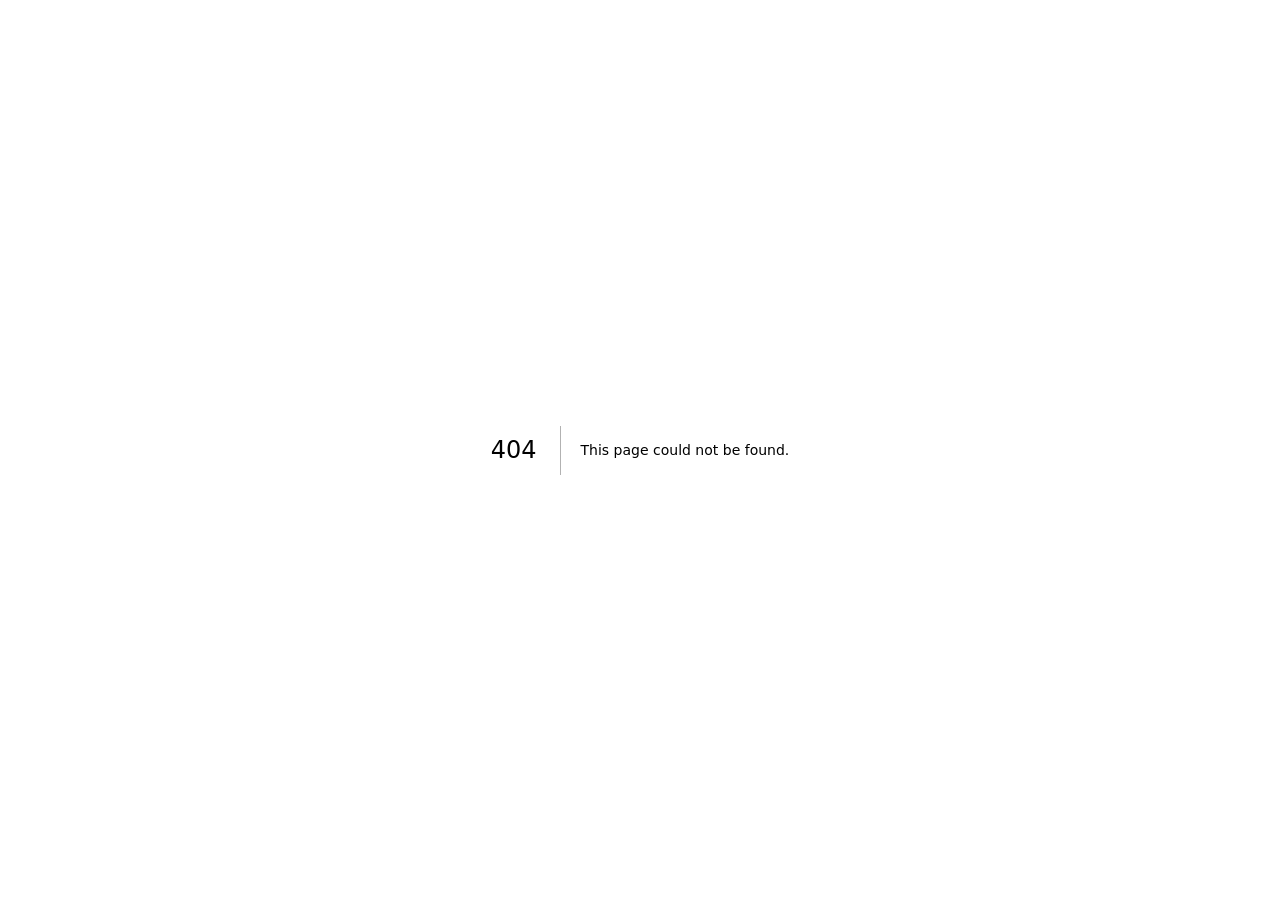
<file: 404/index.html>
<!DOCTYPE html><html lang="en" class="manrope_6fd7433c-module__Zz-jia__variable syne_d3b7805a-module__okMPOG__variable h-full overflow-x-clip antialiased"><head><meta charSet="utf-8"/><meta name="viewport" content="width=device-width, initial-scale=1"/><link rel="stylesheet" href="/_next/static/chunks/3sm0b6b8u8wav.css" data-precedence="next"/><link rel="preload" as="script" fetchPriority="low" href="/_next/static/chunks/0dhbjz-xsmu83.js"/><script src="/_next/static/chunks/15orcrkp-_9ct.js" async=""></script><script src="/_next/static/chunks/1upe53-127sm4.js" async=""></script><script src="/_next/static/chunks/3n2n0kdz7qf-n.js" async=""></script><script src="/_next/static/chunks/turbopack-1q7zpr8ecko52.js" async=""></script><script src="/_next/static/chunks/05-c3ty_6dwfk.js" async=""></script><script src="/_next/static/chunks/14mrh2-p_w84d.js" async=""></script><meta name="robots" content="noindex"/><meta name="next-size-adjust" content=""/><title>404: This page could not be found.</title><title>Ganeshkrupa Steel Pvt. Ltd. | SS Steel Pipe Manufacturer</title><meta name="description" content="Manufacturer of all types of stainless steel pipes — round, oval, square, and rectangle. Mirror &amp; matt finish. Gondal, Gujarat."/><link rel="icon" href="/favicon.ico?favicon.2vob68tjqpejf.ico" sizes="256x256" type="image/x-icon"/><link rel="icon" href="/favicon.svg"/><script src="/_next/static/chunks/0cz1d0mv5g_q7.js" noModule=""></script></head><body class="flex min-h-full min-w-0 flex-col overflow-x-clip font-sans"><div hidden=""><!--$--><!--/$--></div><div style="font-family:system-ui,&quot;Segoe UI&quot;,Roboto,Helvetica,Arial,sans-serif,&quot;Apple Color Emoji&quot;,&quot;Segoe UI Emoji&quot;;height:100vh;text-align:center;display:flex;flex-direction:column;align-items:center;justify-content:center"><div><style>body{color:#000;background:#fff;margin:0}.next-error-h1{border-right:1px solid rgba(0,0,0,.3)}@media (prefers-color-scheme:dark){body{color:#fff;background:#000}.next-error-h1{border-right:1px solid rgba(255,255,255,.3)}}</style><h1 class="next-error-h1" style="display:inline-block;margin:0 20px 0 0;padding:0 23px 0 0;font-size:24px;font-weight:500;vertical-align:top;line-height:49px">404</h1><div style="display:inline-block"><h2 style="font-size:14px;font-weight:400;line-height:49px;margin:0">This page could not be found.</h2></div></div></div><!--$--><!--/$--><script src="/_next/static/chunks/0dhbjz-xsmu83.js" id="_R_" async=""></script><script>(self.__next_f=self.__next_f||[]).push([0])</script><script>self.__next_f.push([1,"1:\"$Sreact.fragment\"\n2:I[39756,[\"/_next/static/chunks/05-c3ty_6dwfk.js\",\"/_next/static/chunks/14mrh2-p_w84d.js\"],\"default\"]\n3:I[37457,[\"/_next/static/chunks/05-c3ty_6dwfk.js\",\"/_next/static/chunks/14mrh2-p_w84d.js\"],\"default\"]\n4:I[97367,[\"/_next/static/chunks/05-c3ty_6dwfk.js\",\"/_next/static/chunks/14mrh2-p_w84d.js\"],\"OutletBoundary\"]\n5:\"$Sreact.suspense\"\n8:I[97367,[\"/_next/static/chunks/05-c3ty_6dwfk.js\",\"/_next/static/chunks/14mrh2-p_w84d.js\"],\"ViewportBoundary\"]\na:I[97367,[\"/_next/static/chunks/05-c3ty_6dwfk.js\",\"/_next/static/chunks/14mrh2-p_w84d.js\"],\"MetadataBoundary\"]\nc:I[68027,[\"/_next/static/chunks/05-c3ty_6dwfk.js\",\"/_next/static/chunks/14mrh2-p_w84d.js\"],\"default\",1]\n:HL[\"/_next/static/chunks/3sm0b6b8u8wav.css\",\"style\"]\n"])</script><script>self.__next_f.push([1,"0:{\"P\":null,\"c\":[\"\",\"_not-found\",\"\"],\"q\":\"\",\"i\":false,\"f\":[[[\"\",{\"children\":[\"/_not-found\",{\"children\":[\"__PAGE__\",{}]}]},\"$undefined\",\"$undefined\",16],[[\"$\",\"$1\",\"c\",{\"children\":[[[\"$\",\"link\",\"0\",{\"rel\":\"stylesheet\",\"href\":\"/_next/static/chunks/3sm0b6b8u8wav.css\",\"precedence\":\"next\",\"crossOrigin\":\"$undefined\",\"nonce\":\"$undefined\"}],[\"$\",\"script\",\"script-0\",{\"src\":\"/_next/static/chunks/05-c3ty_6dwfk.js\",\"async\":true,\"nonce\":\"$undefined\"}],[\"$\",\"script\",\"script-1\",{\"src\":\"/_next/static/chunks/14mrh2-p_w84d.js\",\"async\":true,\"nonce\":\"$undefined\"}]],[\"$\",\"html\",null,{\"lang\":\"en\",\"className\":\"manrope_6fd7433c-module__Zz-jia__variable syne_d3b7805a-module__okMPOG__variable h-full overflow-x-clip antialiased\",\"suppressHydrationWarning\":true,\"children\":[\"$\",\"body\",null,{\"className\":\"flex min-h-full min-w-0 flex-col overflow-x-clip font-sans\",\"suppressHydrationWarning\":true,\"children\":[\"$\",\"$L2\",null,{\"parallelRouterKey\":\"children\",\"error\":\"$undefined\",\"errorStyles\":\"$undefined\",\"errorScripts\":\"$undefined\",\"template\":[\"$\",\"$L3\",null,{}],\"templateStyles\":\"$undefined\",\"templateScripts\":\"$undefined\",\"notFound\":[[[\"$\",\"title\",null,{\"children\":\"404: This page could not be found.\"}],[\"$\",\"div\",null,{\"style\":{\"fontFamily\":\"system-ui,\\\"Segoe UI\\\",Roboto,Helvetica,Arial,sans-serif,\\\"Apple Color Emoji\\\",\\\"Segoe UI Emoji\\\"\",\"height\":\"100vh\",\"textAlign\":\"center\",\"display\":\"flex\",\"flexDirection\":\"column\",\"alignItems\":\"center\",\"justifyContent\":\"center\"},\"children\":[\"$\",\"div\",null,{\"children\":[[\"$\",\"style\",null,{\"dangerouslySetInnerHTML\":{\"__html\":\"body{color:#000;background:#fff;margin:0}.next-error-h1{border-right:1px solid rgba(0,0,0,.3)}@media (prefers-color-scheme:dark){body{color:#fff;background:#000}.next-error-h1{border-right:1px solid rgba(255,255,255,.3)}}\"}}],[\"$\",\"h1\",null,{\"className\":\"next-error-h1\",\"style\":{\"display\":\"inline-block\",\"margin\":\"0 20px 0 0\",\"padding\":\"0 23px 0 0\",\"fontSize\":24,\"fontWeight\":500,\"verticalAlign\":\"top\",\"lineHeight\":\"49px\"},\"children\":404}],[\"$\",\"div\",null,{\"style\":{\"display\":\"inline-block\"},\"children\":[\"$\",\"h2\",null,{\"style\":{\"fontSize\":14,\"fontWeight\":400,\"lineHeight\":\"49px\",\"margin\":0},\"children\":\"This page could not be found.\"}]}]]}]}]],[]],\"forbidden\":\"$undefined\",\"unauthorized\":\"$undefined\"}]}]}]]}],{\"children\":[[\"$\",\"$1\",\"c\",{\"children\":[null,[\"$\",\"$L2\",null,{\"parallelRouterKey\":\"children\",\"error\":\"$undefined\",\"errorStyles\":\"$undefined\",\"errorScripts\":\"$undefined\",\"template\":[\"$\",\"$L3\",null,{}],\"templateStyles\":\"$undefined\",\"templateScripts\":\"$undefined\",\"notFound\":\"$undefined\",\"forbidden\":\"$undefined\",\"unauthorized\":\"$undefined\"}]]}],{\"children\":[[\"$\",\"$1\",\"c\",{\"children\":[[[\"$\",\"title\",null,{\"children\":\"404: This page could not be found.\"}],[\"$\",\"div\",null,{\"style\":\"$0:f:0:1:0:props:children:1:props:children:props:children:props:notFound:0:1:props:style\",\"children\":[\"$\",\"div\",null,{\"children\":[[\"$\",\"style\",null,{\"dangerouslySetInnerHTML\":{\"__html\":\"body{color:#000;background:#fff;margin:0}.next-error-h1{border-right:1px solid rgba(0,0,0,.3)}@media (prefers-color-scheme:dark){body{color:#fff;background:#000}.next-error-h1{border-right:1px solid rgba(255,255,255,.3)}}\"}}],[\"$\",\"h1\",null,{\"className\":\"next-error-h1\",\"style\":\"$0:f:0:1:0:props:children:1:props:children:props:children:props:notFound:0:1:props:children:props:children:1:props:style\",\"children\":404}],[\"$\",\"div\",null,{\"style\":\"$0:f:0:1:0:props:children:1:props:children:props:children:props:notFound:0:1:props:children:props:children:2:props:style\",\"children\":[\"$\",\"h2\",null,{\"style\":\"$0:f:0:1:0:props:children:1:props:children:props:children:props:notFound:0:1:props:children:props:children:2:props:children:props:style\",\"children\":\"This page could not be found.\"}]}]]}]}]],null,[\"$\",\"$L4\",null,{\"children\":[\"$\",\"$5\",null,{\"name\":\"Next.MetadataOutlet\",\"children\":\"$@6\"}]}]]}],{},null,false,null]},null,false,\"$@7\"]},null,false,null],[\"$\",\"$1\",\"h\",{\"children\":[[\"$\",\"meta\",null,{\"name\":\"robots\",\"content\":\"noindex\"}],[\"$\",\"$L8\",null,{\"children\":\"$L9\"}],[\"$\",\"div\",null,{\"hidden\":true,\"children\":[\"$\",\"$La\",null,{\"children\":[\"$\",\"$5\",null,{\"name\":\"Next.Metadata\",\"children\":\"$Lb\"}]}]}],[\"$\",\"meta\",null,{\"name\":\"next-size-adjust\",\"content\":\"\"}]]}],false]],\"m\":\"$undefined\",\"G\":[\"$c\",[[\"$\",\"link\",\"0\",{\"rel\":\"stylesheet\",\"href\":\"/_next/static/chunks/3sm0b6b8u8wav.css\",\"precedence\":\"next\",\"crossOrigin\":\"$undefined\",\"nonce\":\"$undefined\"}]]],\"S\":true,\"h\":null,\"s\":\"$undefined\",\"l\":\"$undefined\",\"p\":\"$undefined\",\"d\":\"$undefined\",\"b\":\"ww9cisis5nH6QGVofbjwf\"}\n"])</script><script>self.__next_f.push([1,"d:[]\n7:\"$Wd\"\n"])</script><script>self.__next_f.push([1,"9:[[\"$\",\"meta\",\"0\",{\"charSet\":\"utf-8\"}],[\"$\",\"meta\",\"1\",{\"name\":\"viewport\",\"content\":\"width=device-width, initial-scale=1\"}]]\n"])</script><script>self.__next_f.push([1,"e:I[27201,[\"/_next/static/chunks/05-c3ty_6dwfk.js\",\"/_next/static/chunks/14mrh2-p_w84d.js\"],\"IconMark\"]\n6:null\nb:[[\"$\",\"title\",\"0\",{\"children\":\"Ganeshkrupa Steel Pvt. Ltd. | SS Steel Pipe Manufacturer\"}],[\"$\",\"meta\",\"1\",{\"name\":\"description\",\"content\":\"Manufacturer of all types of stainless steel pipes — round, oval, square, and rectangle. Mirror \u0026 matt finish. Gondal, Gujarat.\"}],[\"$\",\"link\",\"2\",{\"rel\":\"icon\",\"href\":\"/favicon.ico?favicon.2vob68tjqpejf.ico\",\"sizes\":\"256x256\",\"type\":\"image/x-icon\"}],[\"$\",\"link\",\"3\",{\"rel\":\"icon\",\"href\":\"/favicon.svg\"}],[\"$\",\"$Le\",\"4\",{}]]\n"])</script></body></html>
</file>
<file: _next/static/chunks/3sm0b6b8u8wav.css>
@font-face{font-family:Manrope;font-style:normal;font-weight:200 800;font-display:swap;src:url(../media/a342834df7752944-s.3hd2l7bm32o7k.woff2)format("woff2");unicode-range:U+460-52F,U+1C80-1C8A,U+20B4,U+2DE0-2DFF,U+A640-A69F,U+FE2E-FE2F}@font-face{font-family:Manrope;font-style:normal;font-weight:200 800;font-display:swap;src:url(../media/d3fe2f289711ac3f-s.1l2zhvq5eocqf.woff2)format("woff2");unicode-range:U+301,U+400-45F,U+490-491,U+4B0-4B1,U+2116}@font-face{font-family:Manrope;font-style:normal;font-weight:200 800;font-display:swap;src:url(../media/58c4895d0a0ef7cc-s.2vhvl9vrvk-va.woff2)format("woff2");unicode-range:U+370-377,U+37A-37F,U+384-38A,U+38C,U+38E-3A1,U+3A3-3FF}@font-face{font-family:Manrope;font-style:normal;font-weight:200 800;font-display:swap;src:url(../media/bfc7db5c00d21bc5-s.173xwsdme27n8.woff2)format("woff2");unicode-range:U+102-103,U+110-111,U+128-129,U+168-169,U+1A0-1A1,U+1AF-1B0,U+300-301,U+303-304,U+308-309,U+323,U+329,U+1EA0-1EF9,U+20AB}@font-face{font-family:Manrope;font-style:normal;font-weight:200 800;font-display:swap;src:url(../media/6ab0db14f70d8ed6-s.13hnt-xgp82zk.woff2)format("woff2");unicode-range:U+100-2BA,U+2BD-2C5,U+2C7-2CC,U+2CE-2D7,U+2DD-2FF,U+304,U+308,U+329,U+1D00-1DBF,U+1E00-1E9F,U+1EF2-1EFF,U+2020,U+20A0-20AB,U+20AD-20C0,U+2113,U+2C60-2C7F,U+A720-A7FF}@font-face{font-family:Manrope;font-style:normal;font-weight:200 800;font-display:swap;src:url(../media/a343f882a40d2cc9-s.p.1sj6eobyi31rd.woff2)format("woff2");unicode-range:U+??,U+131,U+152-153,U+2BB-2BC,U+2C6,U+2DA,U+2DC,U+304,U+308,U+329,U+2000-206F,U+20AC,U+2122,U+2191,U+2193,U+2212,U+2215,U+FEFF,U+FFFD}@font-face{font-family:Manrope Fallback;src:local(Arial);ascent-override:103.31%;descent-override:29.07%;line-gap-override:0.0%;size-adjust:103.19%}.manrope_6fd7433c-module__Zz-jia__className{font-family:Manrope,Manrope Fallback;font-style:normal}.manrope_6fd7433c-module__Zz-jia__variable{--font-manrope:"Manrope", "Manrope Fallback"}
@font-face{font-family:Syne;font-style:normal;font-weight:600;font-display:swap;src:url(../media/ab624315db63c58d-s.3tv8ju5p7udbb.woff2)format("woff2");unicode-range:U+370-377,U+37A-37F,U+384-38A,U+38C,U+38E-3A1,U+3A3-3FF}@font-face{font-family:Syne;font-style:normal;font-weight:600;font-display:swap;src:url(../media/e94b8ab81811a983-s.07tvg3tgusgux.woff2)format("woff2");unicode-range:U+100-2BA,U+2BD-2C5,U+2C7-2CC,U+2CE-2D7,U+2DD-2FF,U+304,U+308,U+329,U+1D00-1DBF,U+1E00-1E9F,U+1EF2-1EFF,U+2020,U+20A0-20AB,U+20AD-20C0,U+2113,U+2C60-2C7F,U+A720-A7FF}@font-face{font-family:Syne;font-style:normal;font-weight:600;font-display:swap;src:url(../media/0c795a286deabae8-s.p.3vm0tq4e-zz_5.woff2)format("woff2");unicode-range:U+??,U+131,U+152-153,U+2BB-2BC,U+2C6,U+2DA,U+2DC,U+304,U+308,U+329,U+2000-206F,U+20AC,U+2122,U+2191,U+2193,U+2212,U+2215,U+FEFF,U+FFFD}@font-face{font-family:Syne;font-style:normal;font-weight:700;font-display:swap;src:url(../media/ab624315db63c58d-s.3tv8ju5p7udbb.woff2)format("woff2");unicode-range:U+370-377,U+37A-37F,U+384-38A,U+38C,U+38E-3A1,U+3A3-3FF}@font-face{font-family:Syne;font-style:normal;font-weight:700;font-display:swap;src:url(../media/e94b8ab81811a983-s.07tvg3tgusgux.woff2)format("woff2");unicode-range:U+100-2BA,U+2BD-2C5,U+2C7-2CC,U+2CE-2D7,U+2DD-2FF,U+304,U+308,U+329,U+1D00-1DBF,U+1E00-1E9F,U+1EF2-1EFF,U+2020,U+20A0-20AB,U+20AD-20C0,U+2113,U+2C60-2C7F,U+A720-A7FF}@font-face{font-family:Syne;font-style:normal;font-weight:700;font-display:swap;src:url(../media/0c795a286deabae8-s.p.3vm0tq4e-zz_5.woff2)format("woff2");unicode-range:U+??,U+131,U+152-153,U+2BB-2BC,U+2C6,U+2DA,U+2DC,U+304,U+308,U+329,U+2000-206F,U+20AC,U+2122,U+2191,U+2193,U+2212,U+2215,U+FEFF,U+FFFD}@font-face{font-family:Syne;font-style:normal;font-weight:800;font-display:swap;src:url(../media/ab624315db63c58d-s.3tv8ju5p7udbb.woff2)format("woff2");unicode-range:U+370-377,U+37A-37F,U+384-38A,U+38C,U+38E-3A1,U+3A3-3FF}@font-face{font-family:Syne;font-style:normal;font-weight:800;font-display:swap;src:url(../media/e94b8ab81811a983-s.07tvg3tgusgux.woff2)format("woff2");unicode-range:U+100-2BA,U+2BD-2C5,U+2C7-2CC,U+2CE-2D7,U+2DD-2FF,U+304,U+308,U+329,U+1D00-1DBF,U+1E00-1E9F,U+1EF2-1EFF,U+2020,U+20A0-20AB,U+20AD-20C0,U+2113,U+2C60-2C7F,U+A720-A7FF}@font-face{font-family:Syne;font-style:normal;font-weight:800;font-display:swap;src:url(../media/0c795a286deabae8-s.p.3vm0tq4e-zz_5.woff2)format("woff2");unicode-range:U+??,U+131,U+152-153,U+2BB-2BC,U+2C6,U+2DA,U+2DC,U+304,U+308,U+329,U+2000-206F,U+20AC,U+2122,U+2191,U+2193,U+2212,U+2215,U+FEFF,U+FFFD}@font-face{font-family:Syne Fallback;src:local(Arial);ascent-override:93.93%;descent-override:27.93%;line-gap-override:0.0%;size-adjust:98.47%}.syne_d3b7805a-module__okMPOG__className{font-family:Syne,Syne Fallback;font-style:normal}.syne_d3b7805a-module__okMPOG__variable{--font-syne:"Syne", "Syne Fallback"}
@layer properties{@supports (((-webkit-hyphens:none)) and (not (margin-trim:inline))) or ((-moz-orient:inline) and (not (color:rgb(from red r g b)))){*,:before,:after,::backdrop{--tw-translate-x:0;--tw-translate-y:0;--tw-translate-z:0;--tw-rotate-x:initial;--tw-rotate-y:initial;--tw-rotate-z:initial;--tw-skew-x:initial;--tw-skew-y:initial;--tw-space-y-reverse:0;--tw-divide-y-reverse:0;--tw-border-style:solid;--tw-gradient-position:initial;--tw-gradient-from:#0000;--tw-gradient-via:#0000;--tw-gradient-to:#0000;--tw-gradient-stops:initial;--tw-gradient-via-stops:initial;--tw-gradient-from-position:0%;--tw-gradient-via-position:50%;--tw-gradient-to-position:100%;--tw-leading:initial;--tw-font-weight:initial;--tw-tracking:initial;--tw-shadow:0 0 #0000;--tw-shadow-color:initial;--tw-shadow-alpha:100%;--tw-inset-shadow:0 0 #0000;--tw-inset-shadow-color:initial;--tw-inset-shadow-alpha:100%;--tw-ring-color:initial;--tw-ring-shadow:0 0 #0000;--tw-inset-ring-color:initial;--tw-inset-ring-shadow:0 0 #0000;--tw-ring-inset:initial;--tw-ring-offset-width:0px;--tw-ring-offset-color:#fff;--tw-ring-offset-shadow:0 0 #0000;--tw-blur:initial;--tw-brightness:initial;--tw-contrast:initial;--tw-grayscale:initial;--tw-hue-rotate:initial;--tw-invert:initial;--tw-opacity:initial;--tw-saturate:initial;--tw-sepia:initial;--tw-drop-shadow:initial;--tw-drop-shadow-color:initial;--tw-drop-shadow-alpha:100%;--tw-drop-shadow-size:initial;--tw-backdrop-blur:initial;--tw-backdrop-brightness:initial;--tw-backdrop-contrast:initial;--tw-backdrop-grayscale:initial;--tw-backdrop-hue-rotate:initial;--tw-backdrop-invert:initial;--tw-backdrop-opacity:initial;--tw-backdrop-saturate:initial;--tw-backdrop-sepia:initial;--tw-duration:initial;--tw-ease:initial;--tw-outline-style:solid}}}@layer theme{:root,:host{--font-mono:ui-monospace, SFMono-Regular, Menlo, Monaco, Consolas, "Liberation Mono", "Courier New", monospace;--color-white:#fff;--spacing:.25rem;--container-md:28rem;--container-lg:32rem;--container-xl:36rem;--container-2xl:42rem;--container-3xl:48rem;--container-6xl:72rem;--text-xs:.75rem;--text-xs--line-height:calc(1 / .75);--text-sm:.875rem;--text-sm--line-height:calc(1.25 / .875);--text-base:1rem;--text-base--line-height:calc(1.5 / 1);--text-lg:1.125rem;--text-lg--line-height:calc(1.75 / 1.125);--text-xl:1.25rem;--text-xl--line-height:calc(1.75 / 1.25);--text-2xl:1.5rem;--text-2xl--line-height:calc(2 / 1.5);--text-3xl:1.875rem;--text-3xl--line-height:calc(2.25 / 1.875);--font-weight-medium:500;--font-weight-semibold:600;--font-weight-bold:700;--font-weight-extrabold:800;--tracking-tight:-.025em;--tracking-wide:.025em;--leading-tight:1.25;--leading-relaxed:1.625;--ease-out:cubic-bezier(0, 0, .2, 1);--ease-in-out:cubic-bezier(.4, 0, .2, 1);--blur-sm:8px;--blur-md:12px;--blur-xl:24px;--default-transition-duration:.15s;--default-transition-timing-function:cubic-bezier(.4, 0, .2, 1);--default-font-family:var(--font-manrope);--default-mono-font-family:var(--font-mono)}}@layer base{*,:after,:before,::backdrop{box-sizing:border-box;border:0 solid;margin:0;padding:0}::file-selector-button{box-sizing:border-box;border:0 solid;margin:0;padding:0}html,:host{-webkit-text-size-adjust:100%;tab-size:4;line-height:1.5;font-family:var(--default-font-family,-apple-system, BlinkMacSystemFont, "Segoe UI", Roboto, "Helvetica Neue", "Noto Sans", Arial, sans-serif, "Apple Color Emoji", "Segoe UI Emoji", "Segoe UI Symbol", "Noto Color Emoji");font-feature-settings:var(--default-font-feature-settings,normal);font-variation-settings:var(--default-font-variation-settings,normal);-webkit-tap-highlight-color:transparent}hr{height:0;color:inherit;border-top-width:1px}abbr:where([title]){-webkit-text-decoration:underline dotted;text-decoration:underline dotted}h1,h2,h3,h4,h5,h6{font-size:inherit;font-weight:inherit}a{color:inherit;-webkit-text-decoration:inherit;-webkit-text-decoration:inherit;-webkit-text-decoration:inherit;-webkit-text-decoration:inherit;text-decoration:inherit}b,strong{font-weight:bolder}code,kbd,samp,pre{font-family:var(--default-mono-font-family,ui-monospace, SFMono-Regular, Menlo, Monaco, Consolas, "Liberation Mono", "Courier New", monospace);font-feature-settings:var(--default-mono-font-feature-settings,normal);font-variation-settings:var(--default-mono-font-variation-settings,normal);font-size:1em}small{font-size:80%}sub,sup{vertical-align:baseline;font-size:75%;line-height:0;position:relative}sub{bottom:-.25em}sup{top:-.5em}table{text-indent:0;border-color:inherit;border-collapse:collapse}:-moz-focusring:where(:not(iframe)){outline:auto}progress{vertical-align:baseline}summary{display:list-item}ol,ul,menu{list-style:none}img,svg,video,canvas,audio,iframe,embed,object{vertical-align:middle;display:block}img,video{max-width:100%;height:auto}button,input,select,optgroup,textarea{font:inherit;font-feature-settings:inherit;font-variation-settings:inherit;letter-spacing:inherit;color:inherit;opacity:1;background-color:#0000;border-radius:0}::file-selector-button{font:inherit;font-feature-settings:inherit;font-variation-settings:inherit;letter-spacing:inherit;color:inherit;opacity:1;background-color:#0000;border-radius:0}:where(select:is([multiple],[size])) optgroup{font-weight:bolder}:where(select:is([multiple],[size])) optgroup option{padding-inline-start:20px}::file-selector-button{margin-inline-end:4px}::placeholder{opacity:1}@supports (not ((-webkit-appearance:-apple-pay-button))) or (contain-intrinsic-size:1px){::placeholder{color:currentColor}@supports (color:color-mix(in lab, red, red)){::placeholder{color:color-mix(in oklab, currentcolor 50%, transparent)}}}textarea{resize:vertical}::-webkit-search-decoration{-webkit-appearance:none}::-webkit-date-and-time-value{min-height:1lh;text-align:inherit}::-webkit-datetime-edit{display:inline-flex}::-webkit-datetime-edit-fields-wrapper{padding:0}::-webkit-datetime-edit{padding-block:0}::-webkit-datetime-edit-year-field{padding-block:0}::-webkit-datetime-edit-month-field{padding-block:0}::-webkit-datetime-edit-day-field{padding-block:0}::-webkit-datetime-edit-hour-field{padding-block:0}::-webkit-datetime-edit-minute-field{padding-block:0}::-webkit-datetime-edit-second-field{padding-block:0}::-webkit-datetime-edit-millisecond-field{padding-block:0}::-webkit-datetime-edit-meridiem-field{padding-block:0}::-webkit-calendar-picker-indicator{line-height:1}:-moz-ui-invalid{box-shadow:none}button,input:where([type=button],[type=reset],[type=submit]){appearance:button}::file-selector-button{appearance:button}::-webkit-inner-spin-button{height:auto}::-webkit-outer-spin-button{height:auto}[hidden]:where(:not([hidden=until-found])){display:none!important}}@layer components;@layer utilities{.pointer-events-none{pointer-events:none}.absolute{position:absolute}.fixed{position:fixed}.relative{position:relative}.static{position:static}.inset-0{inset:0}.inset-\[-1px\]{inset:-1px}.inset-x-0{inset-inline:0}.-top-40{top:calc(var(--spacing) * -40)}.top-0{top:0}.top-2\.5{top:calc(var(--spacing) * 2.5)}.right-2\.5{right:calc(var(--spacing) * 2.5)}.bottom-0{bottom:0}.bottom-3{bottom:calc(var(--spacing) * 3)}.left-0{left:0}.left-3{left:calc(var(--spacing) * 3)}.z-10{z-index:10}.z-50{z-index:50}.z-\[1\]{z-index:1}.z-\[60\]{z-index:60}.z-\[100\]{z-index:100}.-mx-4{margin-inline:calc(var(--spacing) * -4)}.mx-4{margin-inline:calc(var(--spacing) * 4)}.mx-auto{margin-inline:auto}.mt-0\.5{margin-top:calc(var(--spacing) * .5)}.mt-1{margin-top:var(--spacing)}.mt-1\.5{margin-top:calc(var(--spacing) * 1.5)}.mt-2{margin-top:calc(var(--spacing) * 2)}.mt-3{margin-top:calc(var(--spacing) * 3)}.mt-5{margin-top:calc(var(--spacing) * 5)}.mt-6{margin-top:calc(var(--spacing) * 6)}.mt-8{margin-top:calc(var(--spacing) * 8)}.mt-10{margin-top:calc(var(--spacing) * 10)}.mt-14{margin-top:calc(var(--spacing) * 14)}.mb-1{margin-bottom:var(--spacing)}.mb-4{margin-bottom:calc(var(--spacing) * 4)}.ml-3{margin-left:calc(var(--spacing) * 3)}.block{display:block}.flex{display:flex}.grid{display:grid}.hidden{display:none}.inline-flex{display:inline-flex}.aspect-\[4\/3\]{aspect-ratio:4/3}.h-8{height:calc(var(--spacing) * 8)}.h-9{height:calc(var(--spacing) * 9)}.h-10{height:calc(var(--spacing) * 10)}.h-14{height:calc(var(--spacing) * 14)}.h-\[2px\]{height:2px}.h-\[169\%\]{height:169%}.h-auto{height:auto}.h-full{height:100%}.h-px{height:1px}.max-h-\[92svh\]{max-height:92svh}.max-h-\[calc\(100svh-3\.5rem\)\]{max-height:calc(100svh - 3.5rem)}.min-h-0{min-height:0}.min-h-\[100svh\]{min-height:100svh}.min-h-full{min-height:100%}.w-6{width:calc(var(--spacing) * 6)}.w-8{width:calc(var(--spacing) * 8)}.w-9{width:calc(var(--spacing) * 9)}.w-10{width:calc(var(--spacing) * 10)}.w-\[138\%\]{width:138%}.w-full{width:100%}.w-max{width:max-content}.max-w-2xl{max-width:var(--container-2xl)}.max-w-3xl{max-width:var(--container-3xl)}.max-w-6xl{max-width:var(--container-6xl)}.max-w-\[70\%\]{max-width:70%}.max-w-full{max-width:100%}.max-w-lg{max-width:var(--container-lg)}.max-w-md{max-width:var(--container-md)}.max-w-xl{max-width:var(--container-xl)}.min-w-0{min-width:0}.min-w-\[360px\]{min-width:360px}.min-w-full{min-width:100%}.flex-1{flex:1}.shrink-0{flex-shrink:0}.border-collapse{border-collapse:collapse}.-translate-x-full{--tw-translate-x:-100%;translate:var(--tw-translate-x) var(--tw-translate-y)}.transform{transform:var(--tw-rotate-x,) var(--tw-rotate-y,) var(--tw-rotate-z,) var(--tw-skew-x,) var(--tw-skew-y,)}.animate-marquee{animation:marquee var(--duration,40s) linear infinite}.animate-spotlight{animation:2s .75s forwards spotlight}.cursor-pointer{cursor:pointer}.resize{resize:both}.grid-cols-1{grid-template-columns:repeat(1,minmax(0,1fr))}.flex-col{flex-direction:column}.items-center{align-items:center}.items-end{align-items:flex-end}.items-start{align-items:flex-start}.justify-around{justify-content:space-around}.justify-between{justify-content:space-between}.justify-center{justify-content:center}.justify-end{justify-content:flex-end}.gap-0\.5{gap:calc(var(--spacing) * .5)}.gap-1{gap:var(--spacing)}.gap-2{gap:calc(var(--spacing) * 2)}.gap-2\.5{gap:calc(var(--spacing) * 2.5)}.gap-3{gap:calc(var(--spacing) * 3)}.gap-6{gap:calc(var(--spacing) * 6)}.gap-7{gap:calc(var(--spacing) * 7)}.gap-10{gap:calc(var(--spacing) * 10)}.gap-\[var\(--gap\)\]{gap:var(--gap)}:where(.space-y-5>:not(:last-child)){--tw-space-y-reverse:0;margin-block-start:calc(calc(var(--spacing) * 5) * var(--tw-space-y-reverse));margin-block-end:calc(calc(var(--spacing) * 5) * calc(1 - var(--tw-space-y-reverse)))}:where(.divide-y>:not(:last-child)){--tw-divide-y-reverse:0;border-bottom-style:var(--tw-border-style);border-top-style:var(--tw-border-style);border-top-width:calc(1px * var(--tw-divide-y-reverse));border-bottom-width:calc(1px * calc(1 - var(--tw-divide-y-reverse)))}:where(.divide-steel-100>:not(:last-child)){border-color:#e6e9ef}.truncate{text-overflow:ellipsis;white-space:nowrap;overflow:hidden}.overflow-auto{overflow:auto}.overflow-hidden{overflow:hidden}.overflow-x-auto{overflow-x:auto}.overflow-x-clip{overflow-x:clip}.overflow-y-auto{overflow-y:auto}.overscroll-x-contain{overscroll-behavior-x:contain}.rounded-\[inherit\]{border-radius:inherit}.border{border-style:var(--tw-border-style);border-width:1px}.border-y{border-block-style:var(--tw-border-style);border-block-width:1px}.border-t{border-top-style:var(--tw-border-style);border-top-width:1px}.border-b{border-bottom-style:var(--tw-border-style);border-bottom-width:1px}.border-steel-100{border-color:#e6e9ef}.border-steel-200{border-color:#cfd5df}.border-steel-200\/70{border-color:#cfd5dfb3;border-color:lab(85.0254% -.693709 -5.69117/.7)}.border-steel-200\/80{border-color:#cfd5dfcc;border-color:lab(85.0254% -.693709 -5.69117/.8)}.border-steel-200\/90{border-color:#cfd5dfe6;border-color:lab(85.0254% -.693709 -5.69117/.9)}.border-transparent{border-color:#0000}.border-white\/10{border-color:#ffffff1a}@supports (color:color-mix(in lab, red, red)){.border-white\/10{border-color:color-mix(in oklab, var(--color-white) 10%, transparent)}}.border-white\/15{border-color:#ffffff26}@supports (color:color-mix(in lab, red, red)){.border-white\/15{border-color:color-mix(in oklab, var(--color-white) 15%, transparent)}}.border-white\/20{border-color:#fff3}@supports (color:color-mix(in lab, red, red)){.border-white\/20{border-color:color-mix(in oklab, var(--color-white) 20%, transparent)}}.bg-background{background-color:var(--background)}.bg-brand,.bg-brand\/80{background-color:var(--brand)}@supports (color:color-mix(in lab, red, red)){.bg-brand\/80{background-color:color-mix(in oklab, var(--brand) 80%, transparent)}}.bg-steel-50{background-color:#f3f5f8}.bg-steel-50\/40{background-color:#f3f5f866;background-color:lab(96.4473% -.287652 -1.69175/.4)}.bg-steel-50\/80{background-color:#f3f5f8cc;background-color:lab(96.4473% -.287652 -1.69175/.8)}.bg-steel-950{background-color:#0f1218}.bg-steel-950\/70{background-color:#0f1218b3;background-color:lab(5.37723% -.0834167 -4.27457/.7)}.bg-steel-950\/75{background-color:#0f1218bf;background-color:lab(5.37723% -.0834167 -4.27457/.75)}.bg-transparent{background-color:#0000}.bg-white{background-color:var(--color-white)}.bg-white\/5{background-color:#ffffff0d}@supports (color:color-mix(in lab, red, red)){.bg-white\/5{background-color:color-mix(in oklab, var(--color-white) 5%, transparent)}}.bg-white\/90{background-color:#ffffffe6}@supports (color:color-mix(in lab, red, red)){.bg-white\/90{background-color:color-mix(in oklab, var(--color-white) 90%, transparent)}}.bg-gradient-to-b{--tw-gradient-position:to bottom in oklab;background-image:linear-gradient(var(--tw-gradient-stops))}.bg-gradient-to-r{--tw-gradient-position:to right in oklab;background-image:linear-gradient(var(--tw-gradient-stops))}.bg-gradient-to-t{--tw-gradient-position:to top in oklab;background-image:linear-gradient(var(--tw-gradient-stops))}.bg-\[radial-gradient\(ellipse_at_top_right\,rgba\(232\,106\,31\,0\.14\)\,transparent_55\%\)\]{background-image:radial-gradient(at 100% 0,#e86a1f24,#0000 55%)}.bg-\[radial-gradient\(ellipse_at_top_right\,rgba\(232\,106\,31\,0\.16\)\,transparent_55\%\)\]{background-image:radial-gradient(at 100% 0,#e86a1f29,#0000 55%)}.from-steel-950{--tw-gradient-from:#0f1218;--tw-gradient-stops:var(--tw-gradient-via-stops,var(--tw-gradient-position), var(--tw-gradient-from) var(--tw-gradient-from-position), var(--tw-gradient-to) var(--tw-gradient-to-position))}.from-steel-950\/80{--tw-gradient-from:#0f1218cc;--tw-gradient-stops:var(--tw-gradient-via-stops,var(--tw-gradient-position), var(--tw-gradient-from) var(--tw-gradient-from-position), var(--tw-gradient-to) var(--tw-gradient-to-position))}@supports (color:lab(0% 0 0)){.from-steel-950\/80{--tw-gradient-from:lab(5.37723% -.0834167 -4.27457/.8)}}.from-steel-950\/95{--tw-gradient-from:#0f1218f2;--tw-gradient-stops:var(--tw-gradient-via-stops,var(--tw-gradient-position), var(--tw-gradient-from) var(--tw-gradient-from-position), var(--tw-gradient-to) var(--tw-gradient-to-position))}@supports (color:lab(0% 0 0)){.from-steel-950\/95{--tw-gradient-from:lab(5.37723% -.0834167 -4.27457/.95)}}.from-transparent{--tw-gradient-from:transparent;--tw-gradient-stops:var(--tw-gradient-via-stops,var(--tw-gradient-position), var(--tw-gradient-from) var(--tw-gradient-from-position), var(--tw-gradient-to) var(--tw-gradient-to-position))}.via-brand\/70{--tw-gradient-via:var(--brand)}@supports (color:color-mix(in lab, red, red)){.via-brand\/70{--tw-gradient-via:color-mix(in oklab, var(--brand) 70%, transparent)}}.via-brand\/70{--tw-gradient-via-stops:var(--tw-gradient-position), var(--tw-gradient-from) var(--tw-gradient-from-position), var(--tw-gradient-via) var(--tw-gradient-via-position), var(--tw-gradient-to) var(--tw-gradient-to-position);--tw-gradient-stops:var(--tw-gradient-via-stops)}.via-steel-950\/10{--tw-gradient-via:#0f12181a;--tw-gradient-via-stops:var(--tw-gradient-position), var(--tw-gradient-from) var(--tw-gradient-from-position), var(--tw-gradient-via) var(--tw-gradient-via-position), var(--tw-gradient-to) var(--tw-gradient-to-position);--tw-gradient-stops:var(--tw-gradient-via-stops)}@supports (color:lab(0% 0 0)){.via-steel-950\/10{--tw-gradient-via:lab(5.37723% -.0834167 -4.27457/.1)}}.via-steel-950\/80{--tw-gradient-via:#0f1218cc;--tw-gradient-via-stops:var(--tw-gradient-position), var(--tw-gradient-from) var(--tw-gradient-from-position), var(--tw-gradient-via) var(--tw-gradient-via-position), var(--tw-gradient-to) var(--tw-gradient-to-position);--tw-gradient-stops:var(--tw-gradient-via-stops)}@supports (color:lab(0% 0 0)){.via-steel-950\/80{--tw-gradient-via:lab(5.37723% -.0834167 -4.27457/.8)}}.via-steel-950\/92{--tw-gradient-via:#0f1218eb;--tw-gradient-via-stops:var(--tw-gradient-position), var(--tw-gradient-from) var(--tw-gradient-from-position), var(--tw-gradient-via) var(--tw-gradient-via-position), var(--tw-gradient-to) var(--tw-gradient-to-position);--tw-gradient-stops:var(--tw-gradient-via-stops)}@supports (color:lab(0% 0 0)){.via-steel-950\/92{--tw-gradient-via:lab(5.37723% -.0834167 -4.27457/.92)}}.via-transparent{--tw-gradient-via:transparent;--tw-gradient-via-stops:var(--tw-gradient-position), var(--tw-gradient-from) var(--tw-gradient-from-position), var(--tw-gradient-via) var(--tw-gradient-via-position), var(--tw-gradient-to) var(--tw-gradient-to-position);--tw-gradient-stops:var(--tw-gradient-via-stops)}.via-white\/20{--tw-gradient-via:#fff3}@supports (color:color-mix(in lab, red, red)){.via-white\/20{--tw-gradient-via:color-mix(in oklab, var(--color-white) 20%, transparent)}}.via-white\/20{--tw-gradient-via-stops:var(--tw-gradient-position), var(--tw-gradient-from) var(--tw-gradient-from-position), var(--tw-gradient-via) var(--tw-gradient-via-position), var(--tw-gradient-to) var(--tw-gradient-to-position);--tw-gradient-stops:var(--tw-gradient-via-stops)}.to-steel-950\/40{--tw-gradient-to:#0f121866;--tw-gradient-stops:var(--tw-gradient-via-stops,var(--tw-gradient-position), var(--tw-gradient-from) var(--tw-gradient-from-position), var(--tw-gradient-to) var(--tw-gradient-to-position))}@supports (color:lab(0% 0 0)){.to-steel-950\/40{--tw-gradient-to:lab(5.37723% -.0834167 -4.27457/.4)}}.to-steel-950\/70{--tw-gradient-to:#0f1218b3;--tw-gradient-stops:var(--tw-gradient-via-stops,var(--tw-gradient-position), var(--tw-gradient-from) var(--tw-gradient-from-position), var(--tw-gradient-to) var(--tw-gradient-to-position))}@supports (color:lab(0% 0 0)){.to-steel-950\/70{--tw-gradient-to:lab(5.37723% -.0834167 -4.27457/.7)}}.to-steel-950\/80{--tw-gradient-to:#0f1218cc;--tw-gradient-stops:var(--tw-gradient-via-stops,var(--tw-gradient-position), var(--tw-gradient-from) var(--tw-gradient-from-position), var(--tw-gradient-to) var(--tw-gradient-to-position))}@supports (color:lab(0% 0 0)){.to-steel-950\/80{--tw-gradient-to:lab(5.37723% -.0834167 -4.27457/.8)}}.to-transparent{--tw-gradient-to:transparent;--tw-gradient-stops:var(--tw-gradient-via-stops,var(--tw-gradient-position), var(--tw-gradient-from) var(--tw-gradient-from-position), var(--tw-gradient-to) var(--tw-gradient-to-position))}.\[mask-image\:radial-gradient\(ellipse_at_bottom_left\,white\,transparent_70\%\)\]{-webkit-mask-image:radial-gradient(at 0 100%,#fff,#0000 70%);mask-image:radial-gradient(at 0 100%,#fff,#0000 70%)}.\[mask-image\:radial-gradient\(ellipse_at_center\,white\,transparent_72\%\)\]{-webkit-mask-image:radial-gradient(#fff,#0000 72%);mask-image:radial-gradient(#fff,#0000 72%)}.\[mask-image\:radial-gradient\(ellipse_at_center\,white\,transparent_75\%\)\]{-webkit-mask-image:radial-gradient(#fff,#0000 75%);mask-image:radial-gradient(#fff,#0000 75%)}.stroke-steel-300\/40{stroke:#a7b0bf66;stroke:lab(71.4734% -.982136 -8.81907/.4)}.stroke-white\/10{stroke:#ffffff1a}@supports (color:color-mix(in lab, red, red)){.stroke-white\/10{stroke:color-mix(in oklab, var(--color-white) 10%, transparent)}}.stroke-white\/\[0\.07\]{stroke:#ffffff12}@supports (color:color-mix(in lab, red, red)){.stroke-white\/\[0\.07\]{stroke:color-mix(in oklab, var(--color-white) 7.0%, transparent)}}.object-contain{object-fit:contain}.object-cover{object-fit:cover}.object-\[78\%_center\]{object-position:78% center}.p-0{padding:0}.p-2{padding:calc(var(--spacing) * 2)}.p-6{padding:calc(var(--spacing) * 6)}.px-2{padding-inline:calc(var(--spacing) * 2)}.px-3{padding-inline:calc(var(--spacing) * 3)}.px-4{padding-inline:calc(var(--spacing) * 4)}.px-5{padding-inline:calc(var(--spacing) * 5)}.px-6{padding-inline:calc(var(--spacing) * 6)}.py-1{padding-block:var(--spacing)}.py-2{padding-block:calc(var(--spacing) * 2)}.py-2\.5{padding-block:calc(var(--spacing) * 2.5)}.py-3{padding-block:calc(var(--spacing) * 3)}.py-3\.5{padding-block:calc(var(--spacing) * 3.5)}.py-4{padding-block:calc(var(--spacing) * 4)}.py-10{padding-block:calc(var(--spacing) * 10)}.py-16{padding-block:calc(var(--spacing) * 16)}.pt-24{padding-top:calc(var(--spacing) * 24)}.pb-12{padding-bottom:calc(var(--spacing) * 12)}.pb-px{padding-bottom:1px}.text-center{text-align:center}.text-left{text-align:left}.font-display{font-family:var(--font-syne)}.font-sans{font-family:var(--font-manrope)}.text-base{font-size:var(--text-base);line-height:var(--tw-leading,var(--text-base--line-height))}.text-lg{font-size:var(--text-lg);line-height:var(--tw-leading,var(--text-lg--line-height))}.text-sm{font-size:var(--text-sm);line-height:var(--tw-leading,var(--text-sm--line-height))}.text-xl{font-size:var(--text-xl);line-height:var(--tw-leading,var(--text-xl--line-height))}.text-xs{font-size:var(--text-xs);line-height:var(--tw-leading,var(--text-xs--line-height))}.text-\[0\.95rem\]{font-size:.95rem}.text-\[1\.65rem\]{font-size:1.65rem}.text-\[10px\]{font-size:10px}.text-\[11px\]{font-size:11px}.text-\[13px\]{font-size:13px}.text-\[clamp\(1\.5rem\,7\.2vw\,4\.5rem\)\]{font-size:clamp(1.5rem,7.2vw,4.5rem)}.text-\[clamp\(1\.25rem\,5\.5vw\,3\.75rem\)\]{font-size:clamp(1.25rem,5.5vw,3.75rem)}.leading-\[0\.95\]{--tw-leading:.95;line-height:.95}.leading-\[1\.05\]{--tw-leading:1.05;line-height:1.05}.leading-relaxed{--tw-leading:var(--leading-relaxed);line-height:var(--leading-relaxed)}.leading-tight{--tw-leading:var(--leading-tight);line-height:var(--leading-tight)}.font-bold{--tw-font-weight:var(--font-weight-bold);font-weight:var(--font-weight-bold)}.font-extrabold{--tw-font-weight:var(--font-weight-extrabold);font-weight:var(--font-weight-extrabold)}.font-medium{--tw-font-weight:var(--font-weight-medium);font-weight:var(--font-weight-medium)}.font-semibold{--tw-font-weight:var(--font-weight-semibold);font-weight:var(--font-weight-semibold)}.tracking-\[0\.1em\]{--tw-tracking:.1em;letter-spacing:.1em}.tracking-\[0\.06em\]{--tw-tracking:.06em;letter-spacing:.06em}.tracking-\[0\.08em\]{--tw-tracking:.08em;letter-spacing:.08em}.tracking-\[0\.12em\]{--tw-tracking:.12em;letter-spacing:.12em}.tracking-\[0\.18em\]{--tw-tracking:.18em;letter-spacing:.18em}.tracking-\[0\.22em\]{--tw-tracking:.22em;letter-spacing:.22em}.tracking-\[0\.28em\]{--tw-tracking:.28em;letter-spacing:.28em}.tracking-tight{--tw-tracking:var(--tracking-tight);letter-spacing:var(--tracking-tight)}.tracking-wide{--tw-tracking:var(--tracking-wide);letter-spacing:var(--tracking-wide)}.break-words{overflow-wrap:break-word}.whitespace-nowrap{white-space:nowrap}.text-brand,.text-brand\/70{color:var(--brand)}@supports (color:color-mix(in lab, red, red)){.text-brand\/70{color:color-mix(in oklab, var(--brand) 70%, transparent)}}.text-brand\/90{color:var(--brand)}@supports (color:color-mix(in lab, red, red)){.text-brand\/90{color:color-mix(in oklab, var(--brand) 90%, transparent)}}.text-steel-300{color:#a7b0bf}.text-steel-400{color:#7a8496}.text-steel-500{color:#5c6575}.text-steel-600{color:#464e5d}.text-steel-700{color:#343b49}.text-steel-800{color:#232833}.text-steel-950{color:#0f1218}.text-white{color:var(--color-white)}.text-white\/70{color:#ffffffb3}@supports (color:color-mix(in lab, red, red)){.text-white\/70{color:color-mix(in oklab, var(--color-white) 70%, transparent)}}.text-white\/95{color:#fffffff2}@supports (color:color-mix(in lab, red, red)){.text-white\/95{color:color-mix(in oklab, var(--color-white) 95%, transparent)}}.uppercase{text-transform:uppercase}.antialiased{-webkit-font-smoothing:antialiased;-moz-osx-font-smoothing:grayscale}.opacity-0{opacity:0}.opacity-50{opacity:.5}.opacity-60{opacity:.6}.opacity-95{opacity:.95}.opacity-\[0\.18\]{opacity:.18}.opacity-\[0\.38\]{opacity:.38}.shadow-\[0_8px_30px_rgba\(15\,18\,24\,0\.04\)\]{--tw-shadow:0 8px 30px var(--tw-shadow-color,#0f12180a);box-shadow:var(--tw-inset-shadow), var(--tw-inset-ring-shadow), var(--tw-ring-offset-shadow), var(--tw-ring-shadow), var(--tw-shadow)}.shadow-\[0_24px_60px_-40px_rgba\(15\,18\,24\,0\.35\)\]{--tw-shadow:0 24px 60px -40px var(--tw-shadow-color,#0f121859);box-shadow:var(--tw-inset-shadow), var(--tw-inset-ring-shadow), var(--tw-ring-offset-shadow), var(--tw-ring-shadow), var(--tw-shadow)}.shadow-\[0_40px_100px_-20px_rgba\(0\,0\,0\,0\.55\)\]{--tw-shadow:0 40px 100px -20px var(--tw-shadow-color,#0000008c);box-shadow:var(--tw-inset-shadow), var(--tw-inset-ring-shadow), var(--tw-ring-offset-shadow), var(--tw-ring-shadow), var(--tw-shadow)}.blur{--tw-blur:blur(8px);filter:var(--tw-blur,) var(--tw-brightness,) var(--tw-contrast,) var(--tw-grayscale,) var(--tw-hue-rotate,) var(--tw-invert,) var(--tw-saturate,) var(--tw-sepia,) var(--tw-drop-shadow,)}.filter{filter:var(--tw-blur,) var(--tw-brightness,) var(--tw-contrast,) var(--tw-grayscale,) var(--tw-hue-rotate,) var(--tw-invert,) var(--tw-saturate,) var(--tw-sepia,) var(--tw-drop-shadow,)}.backdrop-blur-md{--tw-backdrop-blur:blur(var(--blur-md));-webkit-backdrop-filter:var(--tw-backdrop-blur,) var(--tw-backdrop-brightness,) var(--tw-backdrop-contrast,) var(--tw-backdrop-grayscale,) var(--tw-backdrop-hue-rotate,) var(--tw-backdrop-invert,) var(--tw-backdrop-opacity,) var(--tw-backdrop-saturate,) var(--tw-backdrop-sepia,);backdrop-filter:var(--tw-backdrop-blur,) var(--tw-backdrop-brightness,) var(--tw-backdrop-contrast,) var(--tw-backdrop-grayscale,) var(--tw-backdrop-hue-rotate,) var(--tw-backdrop-invert,) var(--tw-backdrop-opacity,) var(--tw-backdrop-saturate,) var(--tw-backdrop-sepia,)}.backdrop-blur-sm{--tw-backdrop-blur:blur(var(--blur-sm));-webkit-backdrop-filter:var(--tw-backdrop-blur,) var(--tw-backdrop-brightness,) var(--tw-backdrop-contrast,) var(--tw-backdrop-grayscale,) var(--tw-backdrop-hue-rotate,) var(--tw-backdrop-invert,) var(--tw-backdrop-opacity,) var(--tw-backdrop-saturate,) var(--tw-backdrop-sepia,);backdrop-filter:var(--tw-backdrop-blur,) var(--tw-backdrop-brightness,) var(--tw-backdrop-contrast,) var(--tw-backdrop-grayscale,) var(--tw-backdrop-hue-rotate,) var(--tw-backdrop-invert,) var(--tw-backdrop-opacity,) var(--tw-backdrop-saturate,) var(--tw-backdrop-sepia,)}.backdrop-blur-xl{--tw-backdrop-blur:blur(var(--blur-xl));-webkit-backdrop-filter:var(--tw-backdrop-blur,) var(--tw-backdrop-brightness,) var(--tw-backdrop-contrast,) var(--tw-backdrop-grayscale,) var(--tw-backdrop-hue-rotate,) var(--tw-backdrop-invert,) var(--tw-backdrop-opacity,) var(--tw-backdrop-saturate,) var(--tw-backdrop-sepia,);backdrop-filter:var(--tw-backdrop-blur,) var(--tw-backdrop-brightness,) var(--tw-backdrop-contrast,) var(--tw-backdrop-grayscale,) var(--tw-backdrop-hue-rotate,) var(--tw-backdrop-invert,) var(--tw-backdrop-opacity,) var(--tw-backdrop-saturate,) var(--tw-backdrop-sepia,)}.transition{transition-property:color,background-color,border-color,outline-color,text-decoration-color,fill,stroke,--tw-gradient-from,--tw-gradient-via,--tw-gradient-to,opacity,box-shadow,transform,translate,scale,rotate,filter,-webkit-backdrop-filter,backdrop-filter,display,content-visibility,overlay,pointer-events;transition-timing-function:var(--tw-ease,var(--default-transition-timing-function));transition-duration:var(--tw-duration,var(--default-transition-duration))}.transition-\[border-color\,box-shadow\]{transition-property:border-color,box-shadow;transition-timing-function:var(--tw-ease,var(--default-transition-timing-function));transition-duration:var(--tw-duration,var(--default-transition-duration))}.transition-all{transition-property:all;transition-timing-function:var(--tw-ease,var(--default-transition-timing-function));transition-duration:var(--tw-duration,var(--default-transition-duration))}.transition-colors{transition-property:color,background-color,border-color,outline-color,text-decoration-color,fill,stroke,--tw-gradient-from,--tw-gradient-via,--tw-gradient-to;transition-timing-function:var(--tw-ease,var(--default-transition-timing-function));transition-duration:var(--tw-duration,var(--default-transition-duration))}.transition-opacity{transition-property:opacity;transition-timing-function:var(--tw-ease,var(--default-transition-timing-function));transition-duration:var(--tw-duration,var(--default-transition-duration))}.transition-transform{transition-property:transform,translate,scale,rotate;transition-timing-function:var(--tw-ease,var(--default-transition-timing-function));transition-duration:var(--tw-duration,var(--default-transition-duration))}.duration-300{--tw-duration:.3s;transition-duration:.3s}.duration-500{--tw-duration:.5s;transition-duration:.5s}.duration-700{--tw-duration:.7s;transition-duration:.7s}.ease-in-out{--tw-ease:var(--ease-in-out);transition-timing-function:var(--ease-in-out)}.ease-out{--tw-ease:var(--ease-out);transition-timing-function:var(--ease-out)}.\[--duration\:40s\]{--duration:40s}.\[--gap\:1\.25rem\]{--gap:1.25rem}.\[--gap\:2\.5rem\]{--gap:2.5rem}.\[-webkit-overflow-scrolling\:touch\]{-webkit-overflow-scrolling:touch}.\[animation-direction\:reverse\]{animation-direction:reverse}@media (hover:hover){.group-hover\:translate-x-0\.5:is(:where(.group):hover *){--tw-translate-x:calc(var(--spacing) * .5);translate:var(--tw-translate-x) var(--tw-translate-y)}.group-hover\:translate-x-full:is(:where(.group):hover *){--tw-translate-x:100%;translate:var(--tw-translate-x) var(--tw-translate-y)}.group-hover\:translate-y-0\.5:is(:where(.group):hover *){--tw-translate-y:calc(var(--spacing) * .5);translate:var(--tw-translate-x) var(--tw-translate-y)}.group-hover\:scale-\[1\.025\]:is(:where(.group):hover *){scale:1.025}.group-hover\:opacity-100:is(:where(.group):hover *){opacity:1}.group-hover\:\[animation-play-state\:paused\]:is(:where(.group):hover *){animation-play-state:paused}}.odd\:bg-steel-50\/50:nth-child(odd){background-color:#f3f5f880;background-color:lab(96.4473% -.287652 -1.69175/.5)}@media (hover:hover){.hover\:border-steel-300:hover{border-color:#a7b0bf}.hover\:border-white\/40:hover{border-color:#fff6}@supports (color:color-mix(in lab, red, red)){.hover\:border-white\/40:hover{border-color:color-mix(in oklab, var(--color-white) 40%, transparent)}}.hover\:bg-brand-dark:hover{background-color:var(--brand-dark)}.hover\:bg-steel-100:hover{background-color:#e6e9ef}.hover\:bg-white\/10:hover{background-color:#ffffff1a}@supports (color:color-mix(in lab, red, red)){.hover\:bg-white\/10:hover{background-color:color-mix(in oklab, var(--color-white) 10%, transparent)}}.hover\:text-brand:hover{color:var(--brand)}.hover\:text-steel-800:hover{color:#232833}.hover\:text-steel-950:hover{color:#0f1218}.hover\:text-white:hover{color:var(--color-white)}.hover\:shadow-\[0_20px_50px_-28px_rgba\(15\,18\,24\,0\.35\)\]:hover{--tw-shadow:0 20px 50px -28px var(--tw-shadow-color,#0f121859);box-shadow:var(--tw-inset-shadow), var(--tw-inset-ring-shadow), var(--tw-ring-offset-shadow), var(--tw-ring-shadow), var(--tw-shadow)}}.focus-visible\:outline-2:focus-visible{outline-style:var(--tw-outline-style);outline-width:2px}.focus-visible\:outline-offset-2:focus-visible{outline-offset:2px}.focus-visible\:outline-brand:focus-visible{outline-color:var(--brand)}.active\:text-brand:active{color:var(--brand)}@media (min-width:40rem){.sm\:top-3{top:calc(var(--spacing) * 3)}.sm\:right-3{right:calc(var(--spacing) * 3)}.sm\:bottom-4{bottom:calc(var(--spacing) * 4)}.sm\:left-4{left:calc(var(--spacing) * 4)}.sm\:mx-0{margin-inline:0}.sm\:mx-7{margin-inline:calc(var(--spacing) * 7)}.sm\:mt-2{margin-top:calc(var(--spacing) * 2)}.sm\:mt-4{margin-top:calc(var(--spacing) * 4)}.sm\:mt-6{margin-top:calc(var(--spacing) * 6)}.sm\:mt-8{margin-top:calc(var(--spacing) * 8)}.sm\:mt-10{margin-top:calc(var(--spacing) * 10)}.sm\:mt-14{margin-top:calc(var(--spacing) * 14)}.sm\:mt-16{margin-top:calc(var(--spacing) * 16)}.sm\:mt-20{margin-top:calc(var(--spacing) * 20)}.sm\:mb-5{margin-bottom:calc(var(--spacing) * 5)}.sm\:block{display:block}.sm\:hidden{display:none}.sm\:inline{display:inline}.sm\:aspect-\[16\/10\]{aspect-ratio:16/10}.sm\:h-9{height:calc(var(--spacing) * 9)}.sm\:h-16{height:calc(var(--spacing) * 16)}.sm\:max-h-\[85vh\]{max-height:85vh}.sm\:w-8{width:calc(var(--spacing) * 8)}.sm\:w-9{width:calc(var(--spacing) * 9)}.sm\:w-auto{width:auto}.sm\:w-fit{width:fit-content}.sm\:w-full{width:100%}.sm\:min-w-\[420px\]{min-width:420px}.sm\:flex-row{flex-direction:row}.sm\:flex-wrap{flex-wrap:wrap}.sm\:items-center{align-items:center}.sm\:gap-1\.5{gap:calc(var(--spacing) * 1.5)}.sm\:gap-3{gap:calc(var(--spacing) * 3)}.sm\:gap-4{gap:calc(var(--spacing) * 4)}.sm\:gap-8{gap:calc(var(--spacing) * 8)}.sm\:gap-14{gap:calc(var(--spacing) * 14)}:where(.sm\:space-y-6>:not(:last-child)){--tw-space-y-reverse:0;margin-block-start:calc(calc(var(--spacing) * 6) * var(--tw-space-y-reverse));margin-block-end:calc(calc(var(--spacing) * 6) * calc(1 - var(--tw-space-y-reverse)))}.sm\:overflow-visible{overflow:visible}.sm\:bg-gradient-to-r{--tw-gradient-position:to right in oklab;background-image:linear-gradient(var(--tw-gradient-stops))}.sm\:from-steel-950{--tw-gradient-from:#0f1218;--tw-gradient-stops:var(--tw-gradient-via-stops,var(--tw-gradient-position), var(--tw-gradient-from) var(--tw-gradient-from-position), var(--tw-gradient-to) var(--tw-gradient-to-position))}.sm\:via-steel-950\/90{--tw-gradient-via:#0f1218e6;--tw-gradient-via-stops:var(--tw-gradient-position), var(--tw-gradient-from) var(--tw-gradient-from-position), var(--tw-gradient-via) var(--tw-gradient-via-position), var(--tw-gradient-to) var(--tw-gradient-to-position);--tw-gradient-stops:var(--tw-gradient-via-stops)}@supports (color:lab(0% 0 0)){.sm\:via-steel-950\/90{--tw-gradient-via:lab(5.37723% -.0834167 -4.27457/.9)}}.sm\:via-steel-950\/92{--tw-gradient-via:#0f1218eb;--tw-gradient-via-stops:var(--tw-gradient-position), var(--tw-gradient-from) var(--tw-gradient-from-position), var(--tw-gradient-via) var(--tw-gradient-via-position), var(--tw-gradient-to) var(--tw-gradient-to-position);--tw-gradient-stops:var(--tw-gradient-via-stops)}@supports (color:lab(0% 0 0)){.sm\:via-steel-950\/92{--tw-gradient-via:lab(5.37723% -.0834167 -4.27457/.92)}}.sm\:to-steel-950\/55{--tw-gradient-to:#0f12188c;--tw-gradient-stops:var(--tw-gradient-via-stops,var(--tw-gradient-position), var(--tw-gradient-from) var(--tw-gradient-from-position), var(--tw-gradient-to) var(--tw-gradient-to-position))}@supports (color:lab(0% 0 0)){.sm\:to-steel-950\/55{--tw-gradient-to:lab(5.37723% -.0834167 -4.27457/.55)}}.sm\:to-steel-950\/75{--tw-gradient-to:#0f1218bf;--tw-gradient-stops:var(--tw-gradient-via-stops,var(--tw-gradient-position), var(--tw-gradient-from) var(--tw-gradient-from-position), var(--tw-gradient-to) var(--tw-gradient-to-position))}@supports (color:lab(0% 0 0)){.sm\:to-steel-950\/75{--tw-gradient-to:lab(5.37723% -.0834167 -4.27457/.75)}}.sm\:object-\[70\%_center\]{object-position:70% center}.sm\:p-3{padding:calc(var(--spacing) * 3)}.sm\:p-4{padding:calc(var(--spacing) * 4)}.sm\:p-8{padding:calc(var(--spacing) * 8)}.sm\:px-0{padding-inline:0}.sm\:px-2\.5{padding-inline:calc(var(--spacing) * 2.5)}.sm\:px-4{padding-inline:calc(var(--spacing) * 4)}.sm\:px-5{padding-inline:calc(var(--spacing) * 5)}.sm\:py-1\.5{padding-block:calc(var(--spacing) * 1.5)}.sm\:py-3{padding-block:calc(var(--spacing) * 3)}.sm\:py-3\.5{padding-block:calc(var(--spacing) * 3.5)}.sm\:py-5{padding-block:calc(var(--spacing) * 5)}.sm\:py-12{padding-block:calc(var(--spacing) * 12)}.sm\:py-24{padding-block:calc(var(--spacing) * 24)}.sm\:pt-28{padding-top:calc(var(--spacing) * 28)}.sm\:pb-16{padding-bottom:calc(var(--spacing) * 16)}.sm\:text-2xl{font-size:var(--text-2xl);line-height:var(--tw-leading,var(--text-2xl--line-height))}.sm\:text-3xl{font-size:var(--text-3xl);line-height:var(--tw-leading,var(--text-3xl--line-height))}.sm\:text-base{font-size:var(--text-base);line-height:var(--tw-leading,var(--text-base--line-height))}.sm\:text-lg{font-size:var(--text-lg);line-height:var(--tw-leading,var(--text-lg--line-height))}.sm\:text-sm{font-size:var(--text-sm);line-height:var(--tw-leading,var(--text-sm--line-height))}.sm\:text-xl{font-size:var(--text-xl);line-height:var(--tw-leading,var(--text-xl--line-height))}.sm\:text-\[11px\]{font-size:11px}.sm\:text-\[12px\]{font-size:12px}.sm\:tracking-\[0\.08em\]{--tw-tracking:.08em;letter-spacing:.08em}.sm\:tracking-\[0\.14em\]{--tw-tracking:.14em;letter-spacing:.14em}.sm\:tracking-\[0\.28em\]{--tw-tracking:.28em;letter-spacing:.28em}.sm\:opacity-\[0\.42\]{opacity:.42}.sm\:\[--gap\:2\.5rem\]{--gap:2.5rem}}@media (min-width:48rem){.md\:-top-20{top:calc(var(--spacing) * -20)}.md\:left-60{left:calc(var(--spacing) * 60)}.md\:block{display:block}.md\:flex{display:flex}.md\:hidden{display:none}.md\:h-10{height:calc(var(--spacing) * 10)}.md\:h-\[4\.5rem\]{height:4.5rem}.md\:w-10{width:calc(var(--spacing) * 10)}.md\:grid-cols-2{grid-template-columns:repeat(2,minmax(0,1fr))}.md\:flex-row{flex-direction:row}.md\:items-center{align-items:center}.md\:justify-between{justify-content:space-between}.md\:justify-center{justify-content:center}.md\:gap-10{gap:calc(var(--spacing) * 10)}.md\:gap-20{gap:calc(var(--spacing) * 20)}.md\:object-center{object-position:center}.md\:p-4{padding:calc(var(--spacing) * 4)}.md\:p-5{padding:calc(var(--spacing) * 5)}.md\:p-8{padding:calc(var(--spacing) * 8)}.md\:p-10{padding:calc(var(--spacing) * 10)}.md\:px-6{padding-inline:calc(var(--spacing) * 6)}.md\:px-8{padding-inline:calc(var(--spacing) * 8)}.md\:py-32{padding-block:calc(var(--spacing) * 32)}.md\:pt-24{padding-top:calc(var(--spacing) * 24)}.md\:pb-24{padding-bottom:calc(var(--spacing) * 24)}.md\:text-2xl{font-size:var(--text-2xl);line-height:var(--tw-leading,var(--text-2xl--line-height))}.md\:text-3xl{font-size:var(--text-3xl);line-height:var(--tw-leading,var(--text-3xl--line-height))}.md\:text-lg{font-size:var(--text-lg);line-height:var(--tw-leading,var(--text-lg--line-height))}.md\:text-xl{font-size:var(--text-xl);line-height:var(--tw-leading,var(--text-xl--line-height))}.md\:text-\[0\.95rem\]{font-size:.95rem}.md\:text-\[2\.75rem\]{font-size:2.75rem}.md\:leading-\[1\.1\]{--tw-leading:1.1;line-height:1.1}.md\:tracking-\[0\.16em\]{--tw-tracking:.16em;letter-spacing:.16em}.md\:opacity-\[0\.48\]{opacity:.48}}@media (min-width:64rem){.lg\:w-\[84\%\]{width:84%}}}:root{--background:#eef0f3;--foreground:#141820;--brand:#e86a1f;--brand-dark:#c45512;--surface:#fff;--muted:#5c6575}@keyframes spotlight{0%{opacity:0;transform:translate(-72%,-62%)scale(.5)}to{opacity:1;transform:translate(-50%,-40%)scale(1)}}@keyframes marquee{0%{transform:translate(0)}to{transform:translateX(calc(-100% - var(--gap)))}}@keyframes sheen{0%,to{background-position:200% 0}50%{background-position:-40% 0}}@keyframes fade-up{0%{opacity:0;transform:translateY(24px)}to{opacity:1;transform:translateY(0)}}html{scroll-behavior:smooth;overflow-x:clip}body{background:var(--background);color:var(--foreground);font-family:var(--font-manrope), system-ui, sans-serif;overflow-x:clip}img,svg,video{max-width:100%}.font-display{font-family:var(--font-syne), system-ui, sans-serif}::selection{background:var(--brand)}@supports (color:color-mix(in lab, red, red)){::selection{background:color-mix(in srgb, var(--brand) 28%, white)}}::selection{color:var(--foreground)}.grain:before{content:"";pointer-events:none;opacity:.035;mix-blend-mode:overlay;background-image:url("data:image/svg+xml,%3Csvg viewBox='0 0 256 256' xmlns='http://www.w3.org/2000/svg'%3E%3Cfilter id='n'%3E%3CfeTurbulence type='fractalNoise' baseFrequency='0.85' numOctaves='4' stitchTiles='stitch'/%3E%3C/filter%3E%3Crect width='100%25' height='100%25' filter='url(%23n)'/%3E%3C/svg%3E");position:absolute;inset:0}@property --tw-translate-x{syntax:"*";inherits:false;initial-value:0}@property --tw-translate-y{syntax:"*";inherits:false;initial-value:0}@property --tw-translate-z{syntax:"*";inherits:false;initial-value:0}@property --tw-rotate-x{syntax:"*";inherits:false}@property --tw-rotate-y{syntax:"*";inherits:false}@property --tw-rotate-z{syntax:"*";inherits:false}@property --tw-skew-x{syntax:"*";inherits:false}@property --tw-skew-y{syntax:"*";inherits:false}@property --tw-space-y-reverse{syntax:"*";inherits:false;initial-value:0}@property --tw-divide-y-reverse{syntax:"*";inherits:false;initial-value:0}@property --tw-border-style{syntax:"*";inherits:false;initial-value:solid}@property --tw-gradient-position{syntax:"*";inherits:false}@property --tw-gradient-from{syntax:"<color>";inherits:false;initial-value:#0000}@property --tw-gradient-via{syntax:"<color>";inherits:false;initial-value:#0000}@property --tw-gradient-to{syntax:"<color>";inherits:false;initial-value:#0000}@property --tw-gradient-stops{syntax:"*";inherits:false}@property --tw-gradient-via-stops{syntax:"*";inherits:false}@property --tw-gradient-from-position{syntax:"<length-percentage>";inherits:false;initial-value:0%}@property --tw-gradient-via-position{syntax:"<length-percentage>";inherits:false;initial-value:50%}@property --tw-gradient-to-position{syntax:"<length-percentage>";inherits:false;initial-value:100%}@property --tw-leading{syntax:"*";inherits:false}@property --tw-font-weight{syntax:"*";inherits:false}@property --tw-tracking{syntax:"*";inherits:false}@property --tw-shadow{syntax:"*";inherits:false;initial-value:0 0 #0000}@property --tw-shadow-color{syntax:"*";inherits:false}@property --tw-shadow-alpha{syntax:"<percentage>";inherits:false;initial-value:100%}@property --tw-inset-shadow{syntax:"*";inherits:false;initial-value:0 0 #0000}@property --tw-inset-shadow-color{syntax:"*";inherits:false}@property --tw-inset-shadow-alpha{syntax:"<percentage>";inherits:false;initial-value:100%}@property --tw-ring-color{syntax:"*";inherits:false}@property --tw-ring-shadow{syntax:"*";inherits:false;initial-value:0 0 #0000}@property --tw-inset-ring-color{syntax:"*";inherits:false}@property --tw-inset-ring-shadow{syntax:"*";inherits:false;initial-value:0 0 #0000}@property --tw-ring-inset{syntax:"*";inherits:false}@property --tw-ring-offset-width{syntax:"<length>";inherits:false;initial-value:0}@property --tw-ring-offset-color{syntax:"*";inherits:false;initial-value:#fff}@property --tw-ring-offset-shadow{syntax:"*";inherits:false;initial-value:0 0 #0000}@property --tw-blur{syntax:"*";inherits:false}@property --tw-brightness{syntax:"*";inherits:false}@property --tw-contrast{syntax:"*";inherits:false}@property --tw-grayscale{syntax:"*";inherits:false}@property --tw-hue-rotate{syntax:"*";inherits:false}@property --tw-invert{syntax:"*";inherits:false}@property --tw-opacity{syntax:"*";inherits:false}@property --tw-saturate{syntax:"*";inherits:false}@property --tw-sepia{syntax:"*";inherits:false}@property --tw-drop-shadow{syntax:"*";inherits:false}@property --tw-drop-shadow-color{syntax:"*";inherits:false}@property --tw-drop-shadow-alpha{syntax:"<percentage>";inherits:false;initial-value:100%}@property --tw-drop-shadow-size{syntax:"*";inherits:false}@property --tw-backdrop-blur{syntax:"*";inherits:false}@property --tw-backdrop-brightness{syntax:"*";inherits:false}@property --tw-backdrop-contrast{syntax:"*";inherits:false}@property --tw-backdrop-grayscale{syntax:"*";inherits:false}@property --tw-backdrop-hue-rotate{syntax:"*";inherits:false}@property --tw-backdrop-invert{syntax:"*";inherits:false}@property --tw-backdrop-opacity{syntax:"*";inherits:false}@property --tw-backdrop-saturate{syntax:"*";inherits:false}@property --tw-backdrop-sepia{syntax:"*";inherits:false}@property --tw-duration{syntax:"*";inherits:false}@property --tw-ease{syntax:"*";inherits:false}@property --tw-outline-style{syntax:"*";inherits:false;initial-value:solid}
</file>
